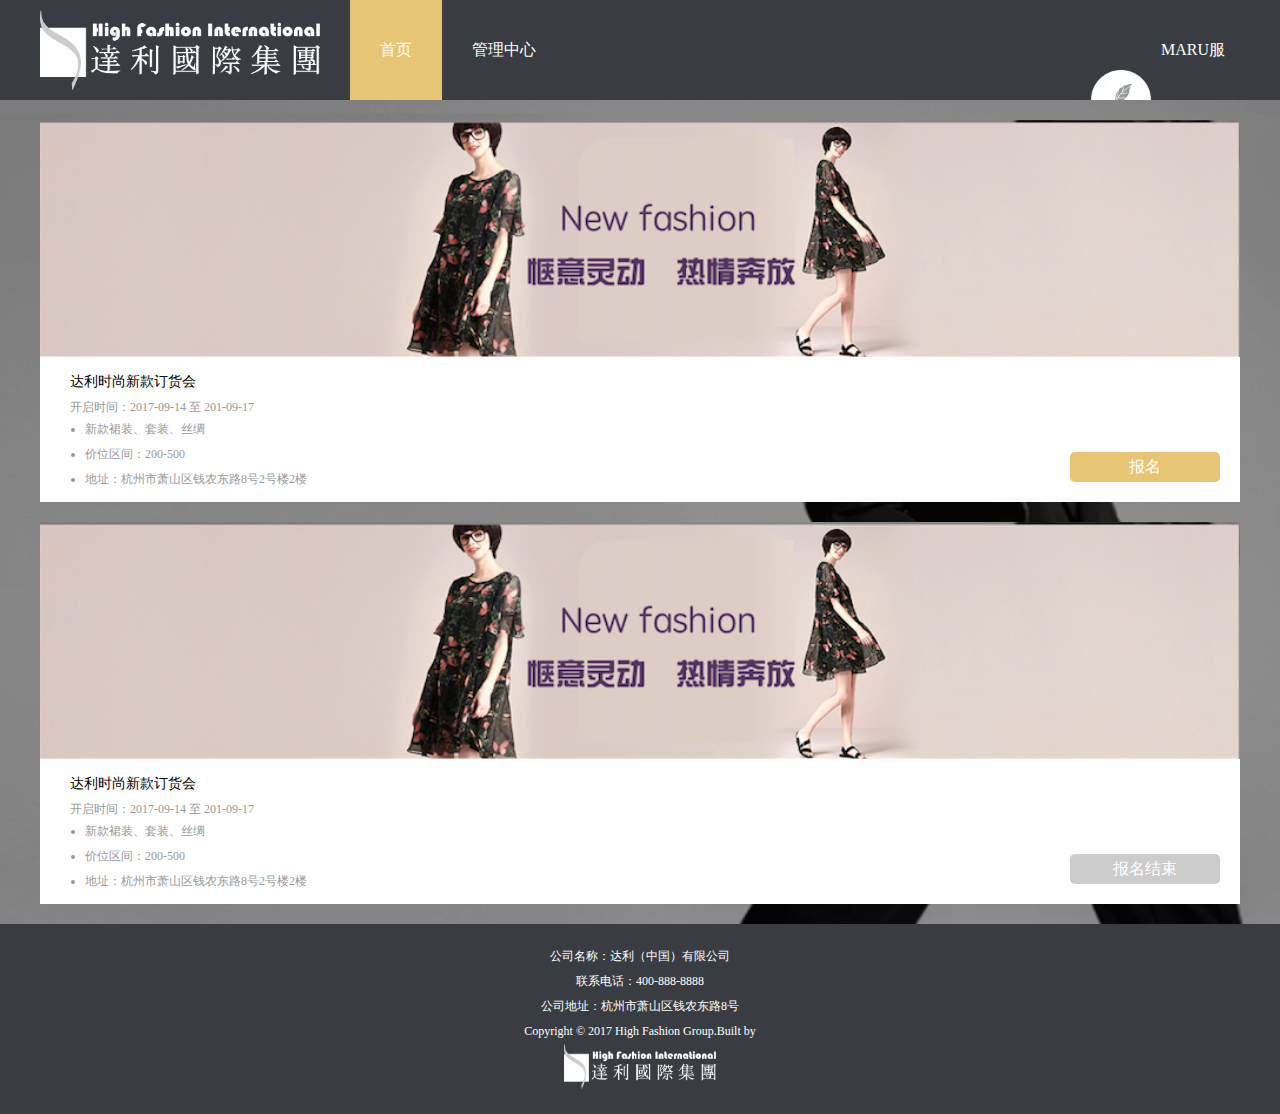
<file: dali/index.html>
<!DOCTYPE html>
<html lang="en">
<head>
    <meta charset="UTF-8">
    <meta http-equiv="X-UA-Compatible" content="IE=edge,chrome=1">
    <title>首页</title>
    <link rel="stylesheet" href="css/reset.css">
    <link rel="stylesheet" href="css/main.css">
    <link rel="stylesheet" href="css/infomationreview.css">
    <script src="js/jquery-1.8.3.min.js"></script>
</head>
<body>
<div class="header">
    <div class="header-main">
        <h1><a href="index.html"></a></h1>
        <ul>
            <li class="header-active"><a href="index.html">首页</a></li>
            <li><a href="homepage.html">管理中心</a></li>
        </ul>
        <p>MARU服装</p>
    </div>
</div>
<p class="head-fg"></p>
<div class="layout">
    <div class="indexlist">
        <img src="images/1.png">
        <div class="indexlisttext">
            <h1>达利时尚新款订货会</h1>
            <p>开启时间：2017-09-14 至 201-09-17</p>
            <ul>
                <li>新款裙装、套装、丝绸</li>
                <li>价位区间：200-500</li>
                <li>地址：杭州市萧山区钱农东路8号2号楼2楼</li>
            </ul>
            <div class="indexlistbtn"><a href="goodsinfomation.html">报名</a></div>
        </div>
    </div>
    <div class="indexlist">
        <img src="images/1.png">
        <div class="indexlisttext">
            <h1>达利时尚新款订货会</h1>
            <p>开启时间：2017-09-14 至 201-09-17</p>
            <ul>
                <li>新款裙装、套装、丝绸</li>
                <li>价位区间：200-500</li>
                <li>地址：杭州市萧山区钱农东路8号2号楼2楼</li>
            </ul>
            <div class="indexlistbtn indexlistbtnover"><a href="javascript:void (0)">报名结束</a></div>
        </div>
    </div>
</div>
<!--<p style="height: 200px;"></p>-->
<div class="footer">
    <h1>公司名称：达利（中国）有限公司</h1>
    <h1>联系电话：400-888-8888</h1>
    <h1>公司地址：杭州市萧山区钱农东路8号</h1>
    <h1>Copyright © 2017 High Fashion Group.Built by</h1>
    <img src="images/logo.png" alt="">
</div>
</body>

</html>
</file>
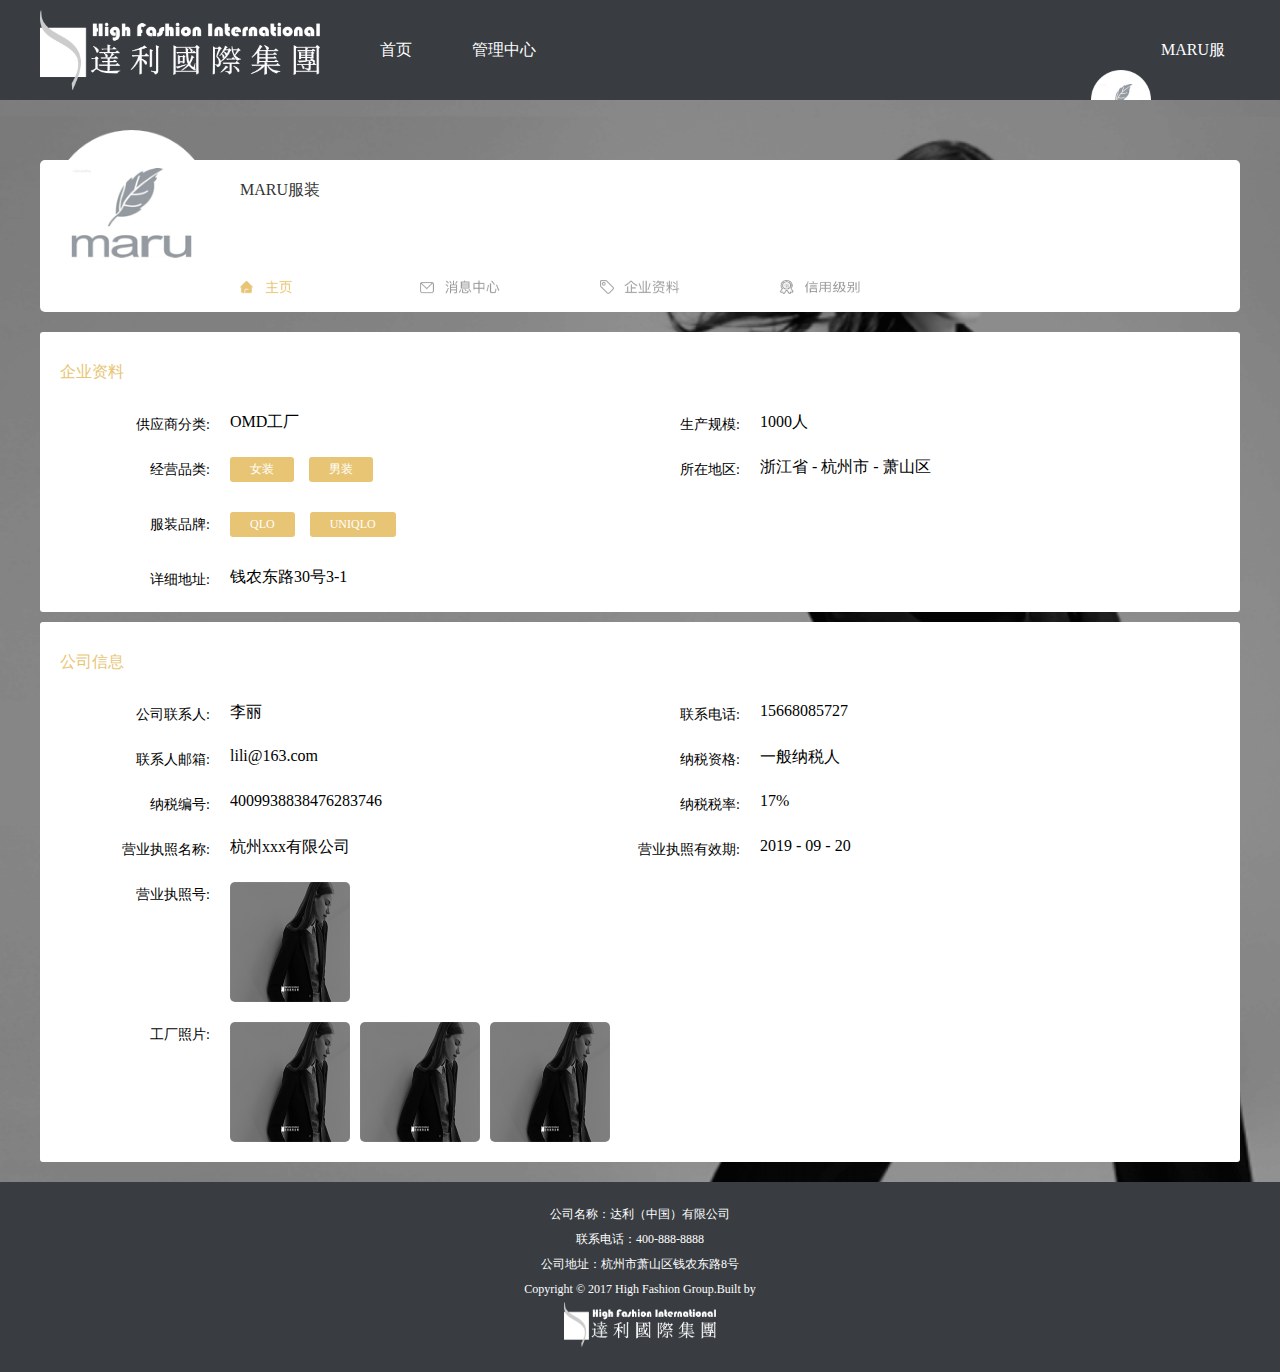
<file: dali/companyinfo.html>
<!DOCTYPE html>
<html lang="en">
<head>
    <meta charset="UTF-8">
    <meta http-equiv="X-UA-Compatible" content="IE=edge,chrome=1">
    <title>企业资料</title>
    <link rel="stylesheet" href="css/reset.css">
    <link rel="stylesheet" href="css/main.css">
</head>
<style>
    .lifirst a{background: url("images/homepage10.png") no-repeat left center;background-size: 52px 14px;}
</style>
<body>
<div class="header">
    <div class="header-main">
        <!--<img src="images/logo.png">-->
        <h1><a href="index.html"></a></h1>
        <ul>
            <li><a href="index.html">首页</a></li>
            <li><a href="homepage.html">管理中心</a></li>
        </ul>
        <p>MARU服装</p>
    </div>
</div>
<p class="head-fg"></p>
<div class="layout infomationreview companyinfo-main">
    <div class="homepagetop">
        <img src="images/head.png" alt="">
        <h1>MARU服装</h1>
        <ul>
            <li class="lifirst"><a href="homepage.html"></a></li>
            <li class="lisecond"><a href="newscenter.html"></a></li>
            <li class="lithird"><a href="companyinfo.html"></a></li>
            <li class="liforth"><a href="creditrating.html"></a></li>
        </ul>
    </div>
    <div class="supplierclassify supplierclassify-one">
        <h1>企业资料</h1>
        <div class="supplierclassify-info infomationreview-left">
            <p><em>供应商分类:</em> OMD工厂</p>
            <p>
                <em>经营品类:</em>
                <span class="supplierclassify-infoactive">女装</span>
                <span class="supplierclassify-infoactive">男装</span>
            </p>
            <p>
                <em>服装品牌:</em>
                <span class="supplierclassify-infoactive">QLO</span>
                <span class="supplierclassify-infoactive">UNIQLO</span>
            </p>
            <p><em>详细地址:</em>钱农东路30号3-1</p>
        </div>
        <div class="supplierclassify-info infomationreview-right">
            <p><em>生产规模:</em>1000人</p>
            <p><em>所在地区:</em>浙江省 - 杭州市 - 萧山区</p>
        </div>
    </div>
    <div class="companyinfo supplierclassify-one">
        <h1>公司信息</h1>
        <div class="supplierclassify-onetop">
            <div class="supplierclassify-info infomationreview-left">
                <p><em>公司联系人:</em>李丽</p>
                <p><em>联系人邮箱:</em>lili@163.com</p>
                <p><em>纳税编号:</em>4009938838476283746</p>
                <p><em>营业执照名称:</em>杭州xxx有限公司</p>
            </div>
            <div class="supplierclassify-info infomationreview-right">
                <p><em>联系电话:</em>15668085727</p>
                <p><em>纳税资格:</em><i></i>一般纳税人</p>
                <p><em>纳税税率:</em>17%</p>
                <p><em>营业执照有效期:</em> 2019 - 09 - 20</p>
            </div>
        </div>
        <div class="supplierclassify-info supplierclassify-infoimg">
            <p><em>营业执照号:</em><img src="images/logoinbg.png"></p>
            <p>
                <em>工厂照片:</em>
                <img src="images/logoinbg.png" >
                <img src="images/logoinbg.png" >
                <img src="images/logoinbg.png" >
            </p>
        </div>
    </div>
</div>
<div class="footer">
    <h1>公司名称：达利（中国）有限公司</h1>
    <h1>联系电话：400-888-8888</h1>
    <h1>公司地址：杭州市萧山区钱农东路8号</h1>
    <h1>Copyright © 2017 High Fashion Group.Built by</h1>
    <img src="images/logo.png" alt="">
</div>
<script src="js/jquery-1.8.3.min.js"></script>
<script>
    window.onload = function () {
        $('.infomationtitle p:last').css({'padding-right':'0'});
        var a = $('.infomationreview .infomationreview-left p');
        for (var i=0;i<a.size();i++){
            var infoh = a.eq(i).height();
            a.eq(i).find('em').css('height',infoh+'px');
            console.info(a.eq(i).find('em').height())
        }
    }
</script>
</body>

</html>
</file>
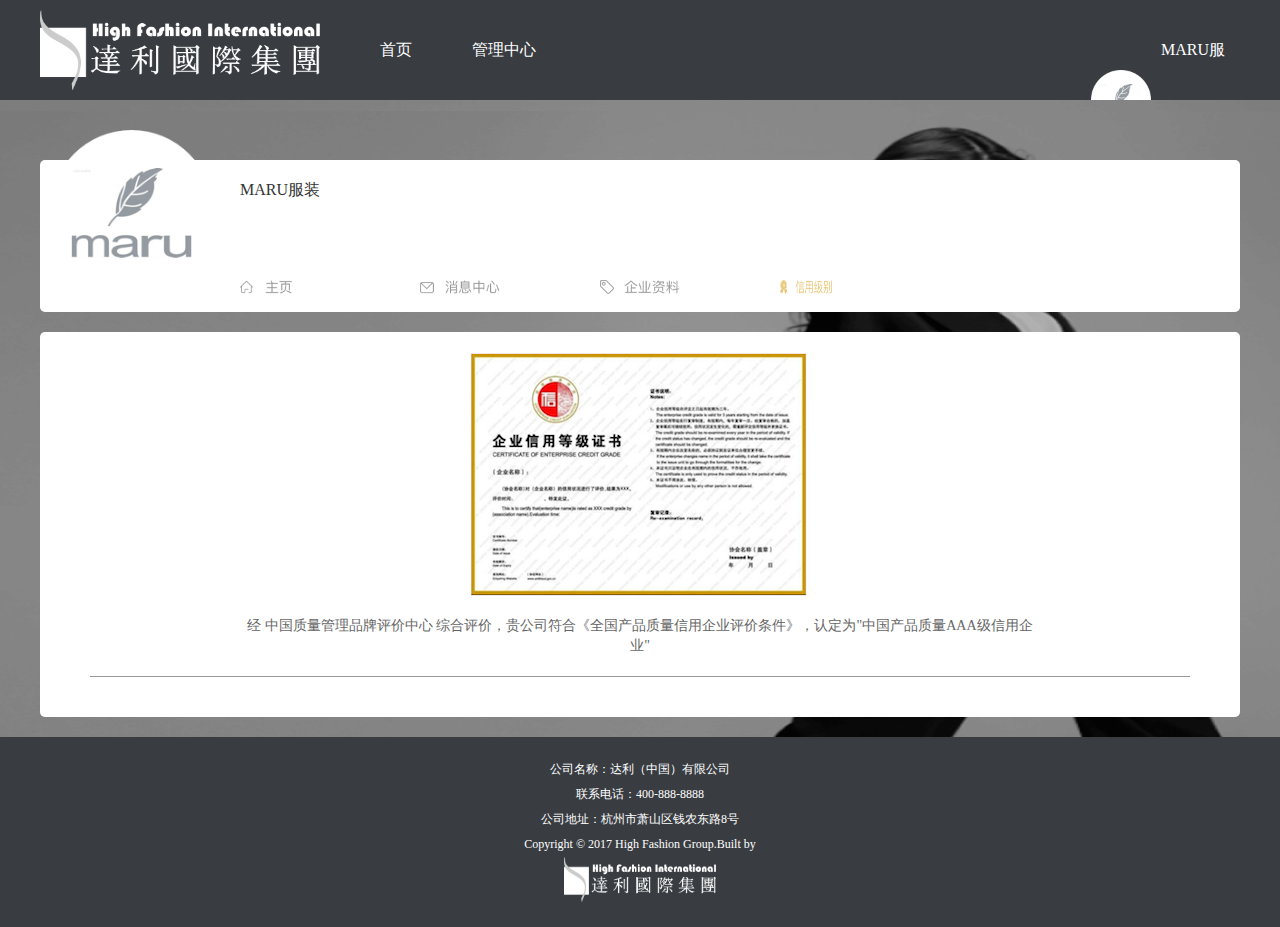
<file: dali/creditrating.html>
<!DOCTYPE html>
<html lang="en">
<head>
    <meta charset="UTF-8">
    <meta http-equiv="X-UA-Compatible" content="IE=edge,chrome=1">
    <title>信用等级</title>
    <link rel="stylesheet" href="css/reset.css">
    <link rel="stylesheet" href="css/main.css">
</head>
<style>
    .liforth a{background: url("images/homepage40.png") no-repeat left center;background-size: 52px 14px;}
</style>
<body>
<div class="header">
    <div class="header-main">
        <h1><a href="index.html"></a></h1>
        <ul>
            <li><a href="index.html">首页</a></li>
            <li><a href="homepage.html">管理中心</a></li>
        </ul>
        <p>MARU服装</p>
    </div>
</div>
<p class="head-fg"></p>
<div class="layout homepage">
    <div class="homepagetop">
        <img src="images/head.png" alt="">
        <h1>MARU服装</h1>
        <ul>
            <li class="lifirst"><a href="homepage.html"></a></li>
            <li class="lisecond"><a href="newscenter.html"></a></li>
            <li class="lithird"><a href="companyinfo.html"></a></li>
            <li class="liforth"><a href="creditrating.html"></a></li>
        </ul>
    </div>
    <div class="creditrating">
        <img src="images/crite.png" alt="">
        <p>经 中国质量管理品牌评价中心 综合评价，贵公司符合《全国产品质量信用企业评价条件》，认定为"中国产品质量AAA级信用企业"</p>
    </div>

</div>
<div class="footer">
    <h1>公司名称：达利（中国）有限公司</h1>
    <h1>联系电话：400-888-8888</h1>
    <h1>公司地址：杭州市萧山区钱农东路8号</h1>
    <h1>Copyright © 2017 High Fashion Group.Built by</h1>
    <img src="images/logo.png" alt="">
</div>
<script src="js/jquery-1.8.3.min.js"></script>
<script>

</script>
</body>

</html>
</file>
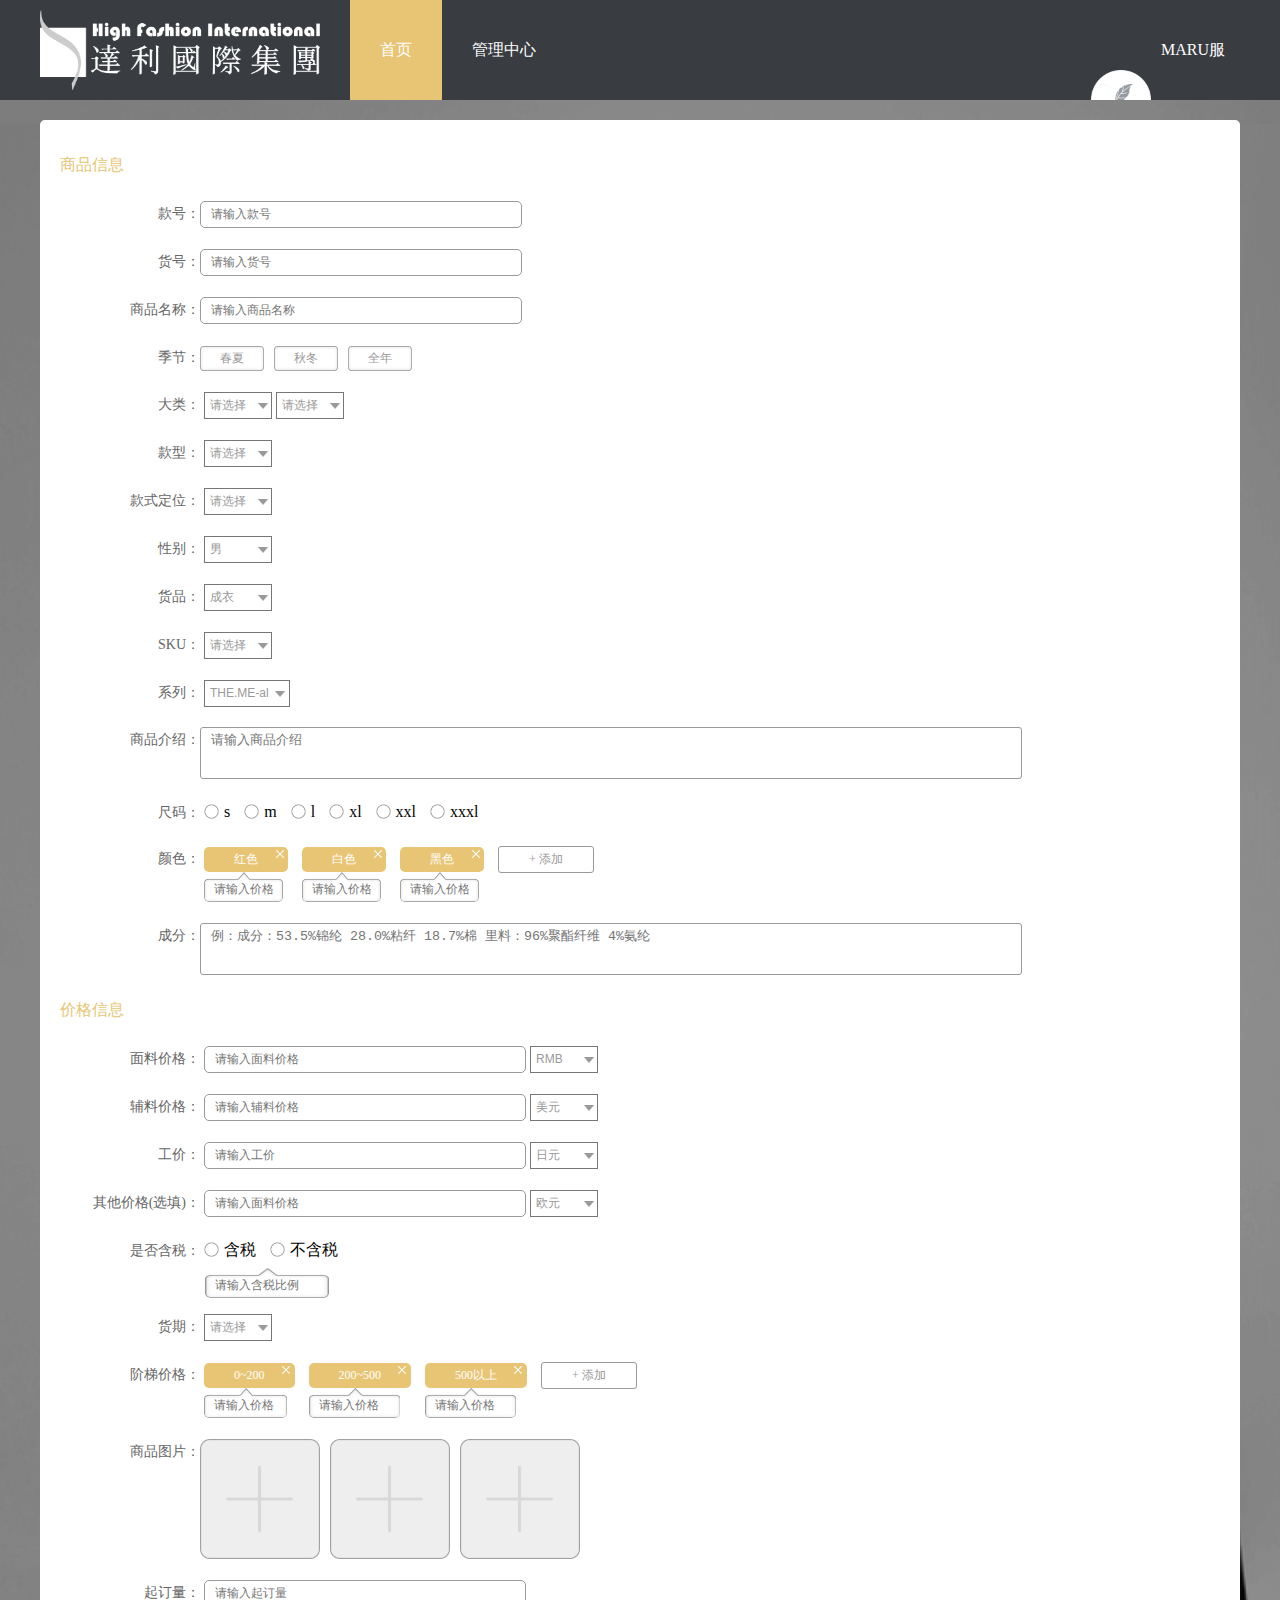
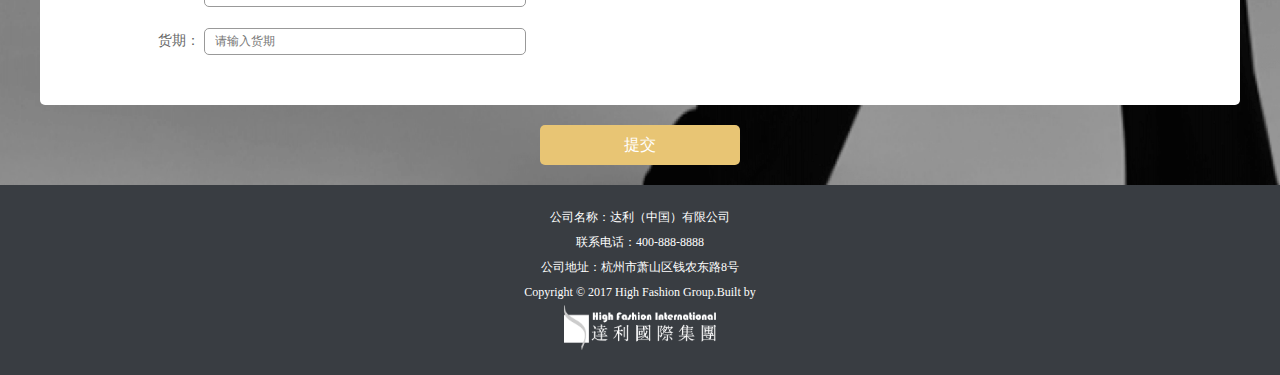
<file: dali/goodsinfomation.html>
<!DOCTYPE html>
<html lang="en">
<head>
    <meta charset="UTF-8">
    <meta http-equiv="X-UA-Compatible" content="IE=edge,chrome=1">
    <title>商品信息</title>
    <link rel="stylesheet" href="css/reset.css">
    <link rel="stylesheet" href="css/main.css">
</head>
<body>
<div class="header">
    <div class="header-main">
        <h1><a href="index.html"></a></h1>
        <ul>
            <li class="header-active"><a href="index.html">首页</a></li>
            <li><a href="homepage.html">管理中心</a></li>
        </ul>
        <p>MARU服装</p>
    </div>
</div>
<p class="head-fg"></p>
<div class="layout goodsinfomation">
    <h1>商品信息</h1>
    <p><em>款号：</em><input type="text" placeholder="请输入款号"></p>
    <p><em>货号：</em><input type="text" placeholder="请输入货号"></p>
    <p><em>商品名称：</em><input type="text" placeholder="请输入商品名称"></p>
    <p><em>季节：</em><span>春夏</span><span>秋冬</span><span>全年</span></p>
    <p><em>大类：</em>
        <select name="">
            <option value="">请选择</option>
        </select>
        <select name="">
            <option value="">请选择</option>
        </select>
    </p>
    <p><em>款型：</em>
        <select name="">
            <option value="">请选择</option>
        </select>
    </p>
    <p><em>款式定位：</em>
        <select name="">
            <option value="">请选择</option>
        </select>
    </p>
    <p><em>性别：</em>
        <select name="">
            <option value=""> 男 </option>
            <option value=""> 女 </option>
        </select>
    </p>
    <p><em>货品：</em>
        <select name="">
            <option value="">成衣 </option>
        </select>
    </p>
    <p><em>SKU：</em>
        <select name="">
            <option value="">请选择</option>
        </select>
    </p>
    <p><em>系列：</em>
        <select name="">
            <option value="">THE.ME-al</option>
        </select>
    </p>
    <p class="emtext">
        <em>商品介绍：</em>
        <textarea name="" placeholder="请输入商品介绍"></textarea>
    </p>
    <p>
        <em>尺码：</em>
        <strong>s</strong>
        <strong>m</strong>
        <strong>l</strong>
        <strong>xl</strong>
        <strong>xxl</strong>
        <strong>xxxl</strong>
    </p>
    <p class="addcolor">
        <em>颜色：</em>
        <span class="spanactive">红色 <input type="text" placeholder="请输入价格"></span>
        <span class="spanactive">白色 <input type="text" placeholder="请输入价格"></span>
        <span class="spanactive">黑色 <input type="text" placeholder="请输入价格"></span>
        <span class="addspan">+ 添加</span>
    </p>
    <p class="emtext">
        <em>成分：</em>
        <textarea name="" placeholder="例：成分：53.5%锦纶 28.0%粘纤 18.7%棉 里料：96%聚酯纤维 4%氨纶"></textarea>
    </p>
    <h1>价格信息</h1>
    <p>
        <em>面料价格：</em>
        <input type="text" placeholder="请输入面料价格">
        <select name="">
            <option value="">RMB</option>
        </select>
    </p>
    <p>
        <em>辅料价格：</em>
        <input type="text" placeholder="请输入辅料价格">
        <select name="">
            <option value="">美元</option>
        </select>
    </p>
    <p>
        <em>工价：</em>
        <input type="text" placeholder="请输入工价">
        <select name="">
            <option value="">日元</option>
        </select>
    </p>
    <p>
        <em>其他价格(选填)：</em>
        <input type="text" placeholder="请输入面料价格">
        <select name="">
            <option value="">欧元</option>
        </select>
    </p>
    <p class="istax">
        <em>是否含税：</em>
        <strong>含税</strong>
        <strong>不含税</strong>
        <input type="text" placeholder="请输入含税比例">
    </p>
    <p>
        <em>货期：</em>
        <select name="">
            <option value="">请选择</option>
        </select>
    </p>
    <p class="addcolor">
        <em>阶梯价格：</em>
        <span class="spanactive">0~200 <input type="text" placeholder="请输入价格"></span>
        <span class="spanactive">200~500 <input type="text" placeholder="请输入价格"></span>
        <span class="spanactive">500以上 <input type="text" placeholder="请输入价格"></span>
        <span class="addspan">+ 添加</span>
    </p>
    <p class="emtext">
        <em>商品图片：</em>
        <img src="images/addimg.png" alt="">
        <img src="images/addimg.png" alt="">
        <img src="images/addimg.png" alt="">
    </p>
    <p>
        <em>起订量：</em>
        <input type="text" placeholder="请输入起订量">
    </p>
    <p>
        <em>货期：</em>
        <input type="text" placeholder="请输入货期">
    </p>
</div>
<div class="infosubmit"><a href="goodssubmit.html">提交</a></div>
<div class="footer">
    <h1>公司名称：达利（中国）有限公司</h1>
    <h1>联系电话：400-888-8888</h1>
    <h1>公司地址：杭州市萧山区钱农东路8号</h1>
    <h1>Copyright © 2017 High Fashion Group.Built by</h1>
    <img src="images/logo.png" alt="">
</div>
<script src="js/jquery-1.8.3.min.js"></script>
<script>
    window.onload = function () {
        $('.goodsinfomation p span').click(function(){
            $(this).addClass('spanactive');
        });
        $('.goodsinfomation p strong').click(function(){
            $(this).addClass('goodsinfomation-radiochecked').siblings().removeClass('goodsinfomation-radiochecked')
        })
    }
</script>
</body>

</html>
</file>
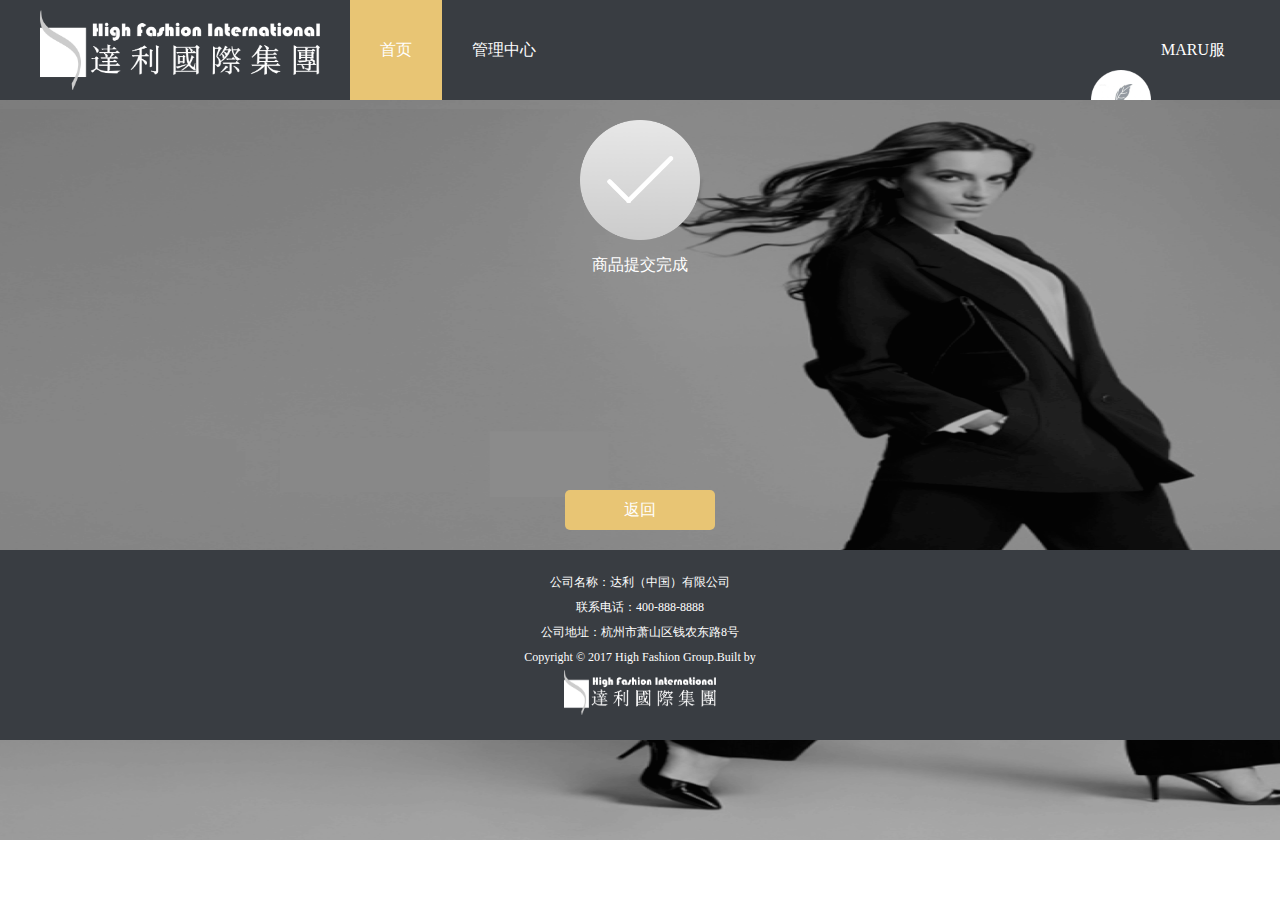
<file: dali/goodssubmit.html>
<!DOCTYPE html>
<html lang="en">
<head>
    <meta charset="UTF-8">
    <meta http-equiv="X-UA-Compatible" content="IE=edge,chrome=1">
    <title>首页</title>
    <link rel="stylesheet" href="css/reset.css">
    <link rel="stylesheet" href="css/main.css">
    <link rel="stylesheet" href="css/infomationreview.css">
</head>
<body>
<div class="header">
    <div class="header-main">
        <h1><a href="index.html"></a></h1>
        <ul>
            <li class="header-active"><a href="index.html">首页</a></li>
            <li><a href="homepage.html">管理中心</a></li>
        </ul>
        <p>MARU服装</p>
    </div>
</div>
<p class="head-fg"></p>
<div class="layout goodssubmit">
    <img src="images/submitsuccess.png" alt="">
    <h1>商品提交完成</h1>
    <div class="backsubmit"><a href="goodsinfomation.html">返回</a></div>
</div>
<div class="footer">
    <h1>公司名称：达利（中国）有限公司</h1>
    <h1>联系电话：400-888-8888</h1>
    <h1>公司地址：杭州市萧山区钱农东路8号</h1>
    <h1>Copyright © 2017 High Fashion Group.Built by</h1>
    <img src="images/logo.png" alt="">
</div>
</body>

</html>
</file>
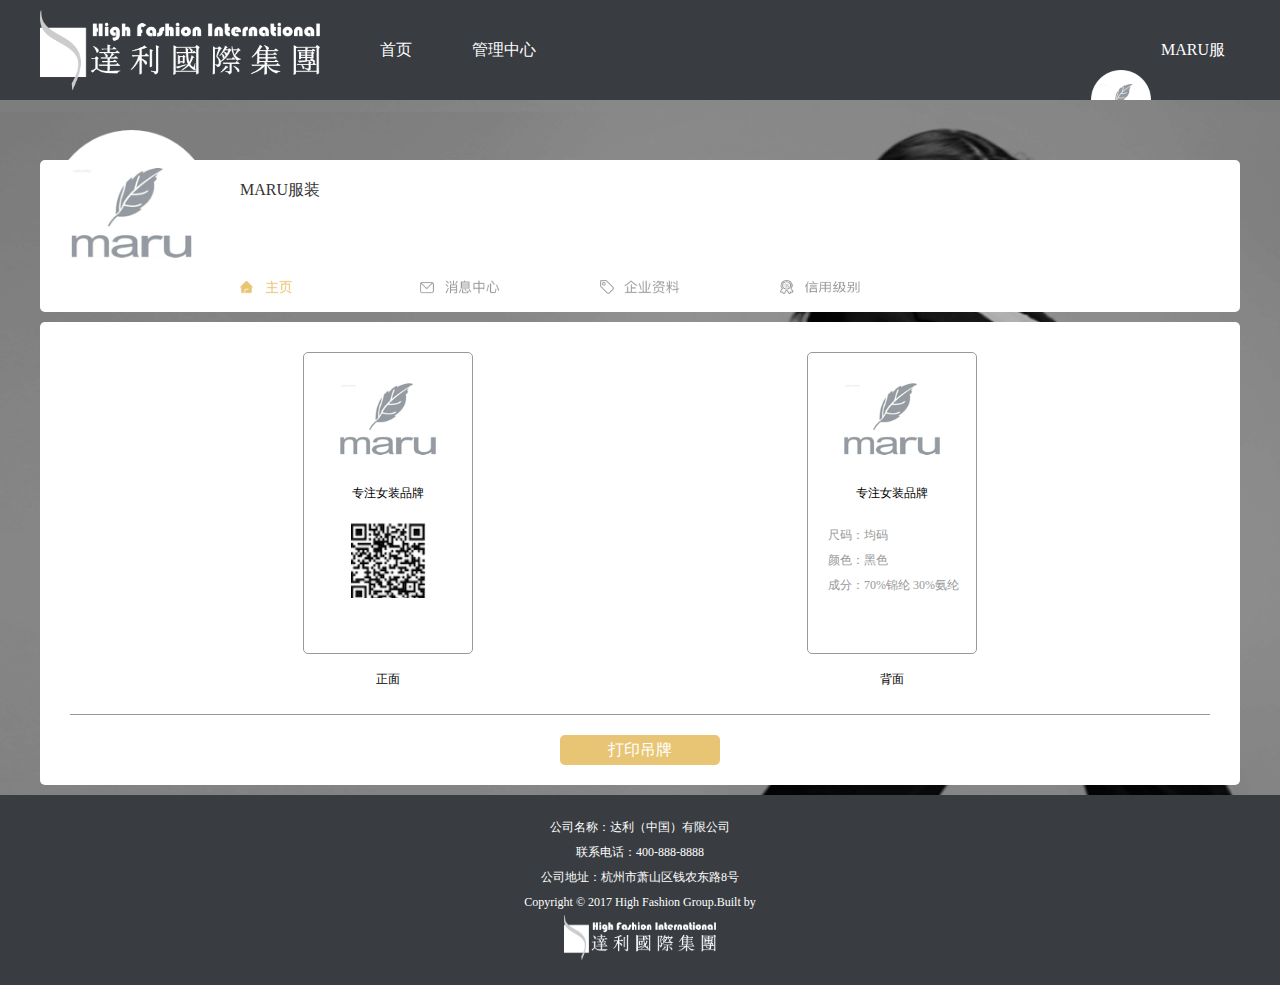
<file: dali/goprint.html>
<!DOCTYPE html>
<html lang="en">
<head>
    <meta charset="UTF-8">
    <meta http-equiv="X-UA-Compatible" content="IE=edge,chrome=1">
    <title>打印吊牌</title>
    <link rel="stylesheet" href="css/reset.css">
    <link rel="stylesheet" href="css/main.css">
</head>
<style>
    .lifirst a{background: url("images/homepage10.png") no-repeat left center;background-size: 52px 14px;}
</style>
<body>
<div class="header">
    <div class="header-main">
        <h1><a href="index.html"></a></h1>
        <ul>
            <li><a href="index.html">首页</a></li>
            <li><a href="homepage.html">管理中心</a></li>
        </ul>
        <p>MARU服装</p>
    </div>
</div>
<p class="head-fg"></p>
<div class="layout homepage">
    <div class="homepagetop">
        <img src="images/head.png" alt="">
        <h1>MARU服装</h1>
        <ul>
            <li class="lifirst"><a href="homepage.html"></a></li>
            <li class="lisecond"><a href="newscenter.html"></a></li>
            <li class="lithird"><a href="companyinfo.html"></a></li>
            <li class="liforth"><a href="creditrating.html"></a></li>
        </ul>
    </div>
    <div class="print">
        <div class="print-info">
            <div class="print-fornt">
                <p>
                    <span></span>
                    <em>专注女装品牌</em>
                    <img src="images/scan.png" alt="">
                </p>
                <h1>正面</h1>
            </div>
            <div class="print-rear">
                <p>
                    <span></span>
                    <em>专注女装品牌</em>
                    <strong>尺码：均码</strong>
                    <strong>颜色：黑色</strong>
                    <strong>成分：70%锦纶 30%氨纶 </strong>
                </p>
                <h1>背面</h1>
            </div>
        </div>
        <div class="printbtn">打印吊牌</div>
    </div>
</div>
<div class="footer">
    <h1>公司名称：达利（中国）有限公司</h1>
    <h1>联系电话：400-888-8888</h1>
    <h1>公司地址：杭州市萧山区钱农东路8号</h1>
    <h1>Copyright © 2017 High Fashion Group.Built by</h1>
    <img src="images/logo.png" alt="">
</div>
<script src="js/jquery-1.8.3.min.js"></script>
</body>

</html>
</file>
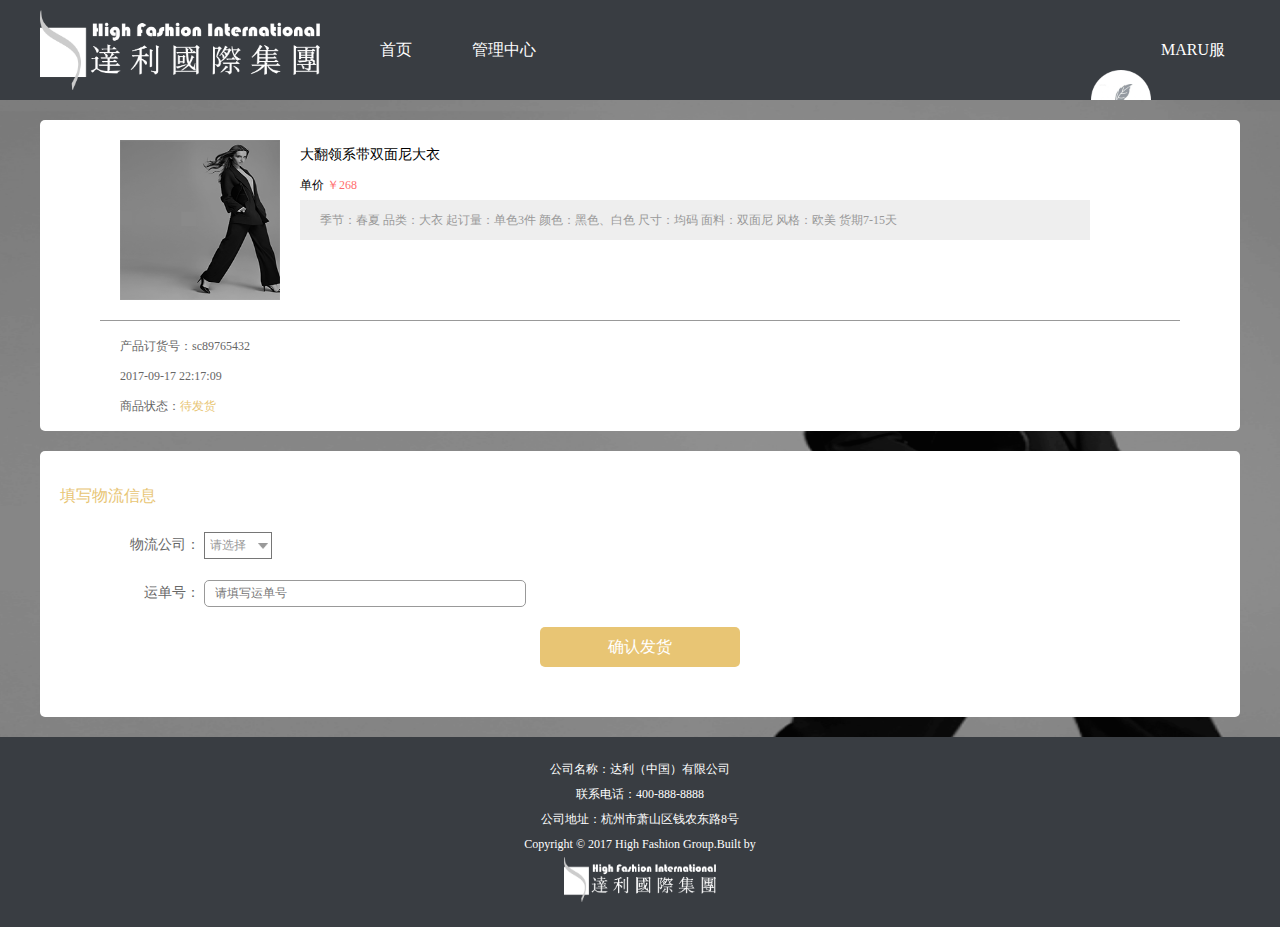
<file: dali/goshipper.html>
<!DOCTYPE html>
<html lang="en">
<head>
    <meta charset="UTF-8">
    <meta http-equiv="X-UA-Compatible" content="IE=edge,chrome=1">
    <title>去发货</title>
    <link rel="stylesheet" href="css/reset.css">
    <link rel="stylesheet" href="css/main.css">
</head>
<body>
<div class="header">
    <div class="header-main">
        <h1><a href="index.html"></a></h1>
        <ul>
            <li><a href="index.html">首页</a></li>
            <li><a href="homepage.html">管理中心</a></li>
        </ul>
        <p>MARU服装</p>
    </div>
</div>
<p class="head-fg"></p>
<div class="layout looklogistics">
    <div class="looklogistics-goods">
        <div class="homepagelist-one">
            <img src="images/indexbg.png" alt="">
            <h1>大翻领系带双面尼大衣</h1>
            <h2>单价 <span>￥268</span></h2>
            <p>季节：春夏 品类：大衣 起订量：单色3件 颜色：黑色、白色 尺寸：均码 面料：双面尼 风格：欧美 货期7-15天</p>
        </div>
        <div class="looklogistics-goodstext">
            <h3>产品订货号：sc89765432</h3>
            <h3>2017-09-17 22:17:09</h3>
            <h3>商品状态：<span>待发货</span></h3>
        </div>
    </div>
    <div class="looklogistics-info goodsinfomation">
        <h1>填写物流信息</h1>
        <p><em>物流公司：</em>
            <select name="">
                <option value="">请选择</option>
            </select>
        </p>
        <p>
            <em>运单号：</em>
            <input type="text" placeholder="请填写运单号">
        </p>
        <div class="infosubmit">确认发货</div>
    </div>
</div>
<div class="footer">
    <h1>公司名称：达利（中国）有限公司</h1>
    <h1>联系电话：400-888-8888</h1>
    <h1>公司地址：杭州市萧山区钱农东路8号</h1>
    <h1>Copyright © 2017 High Fashion Group.Built by</h1>
    <img src="images/logo.png" alt="">
</div>
<script src="js/jquery-1.8.3.min.js"></script>
</body>

</html>
</file>
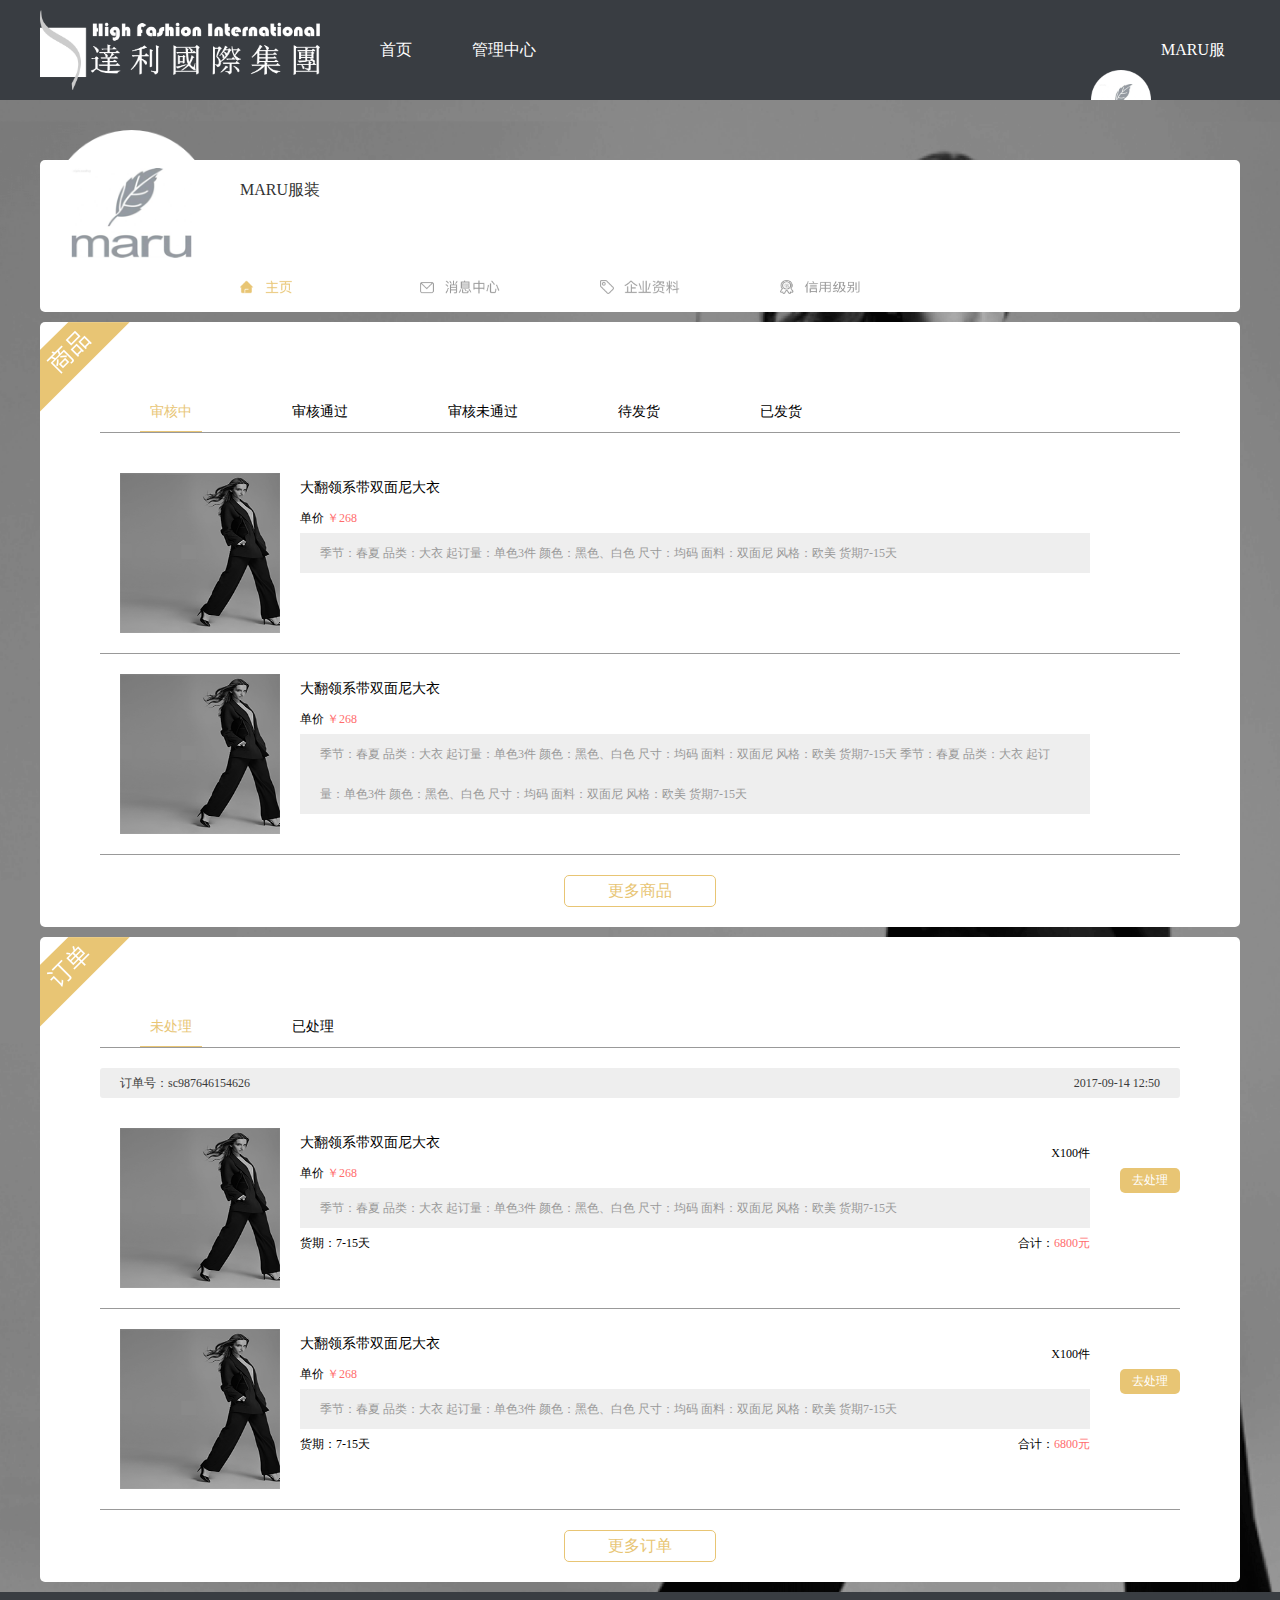
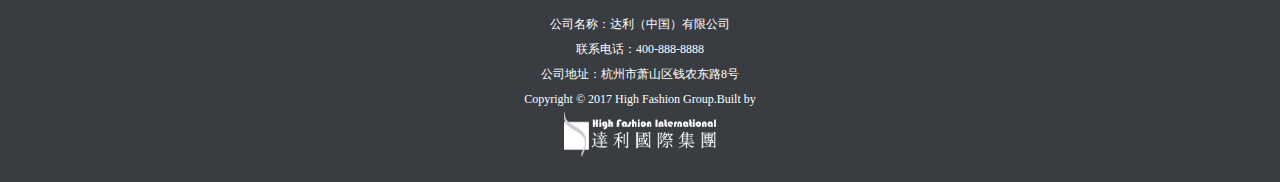
<file: dali/homepage.html>
<!DOCTYPE html>
<html lang="en">
<head>
    <meta charset="UTF-8">
    <meta http-equiv="X-UA-Compatible" content="IE=edge,chrome=1">
    <title>主页</title>
    <link rel="stylesheet" href="css/reset.css">
    <link rel="stylesheet" href="css/main.css">
</head>
<style>
    .lifirst a{background: url("images/homepage10.png") no-repeat left center;background-size: 52px 14px;}
</style>
<body>
<div class="header">
    <div class="header-main">
        <h1><a href="index.html"></a></h1>
        <ul>
            <li><a href="index.html">首页</a></li>
            <li><a href="homepage.html">管理中心</a></li>
        </ul>
        <p>MARU服装</p>
    </div>
</div>
<p class="head-fg"></p>
<div class="layout homepage">
    <div class="homepagetop">
        <img src="images/head.png" alt="">
        <h1>MARU服装</h1>
        <ul>
            <li class="lifirst"><a href="homepage.html"></a></li>
            <li class="lisecond"><a href="newscenter.html"></a></li>
            <li class="lithird"><a href="companyinfo.html"></a></li>
            <li class="liforth"><a href="creditrating.html"></a></li>
        </ul>
    </div>
    <div class="homepagelist homepagegoods">
        <ul class="homepagelist-nav homepagelist-mainnav">
            <li class="homepagenav-active">审核中</li>
            <li>审核通过</li>
            <li>审核未通过</li>
            <li>待发货</li>
            <li>已发货</li>
            <li style="display: none">已退货</li>
        </ul>
        <!--审核中-->
        <div class="homepage-main" style="display: block">
            <div class="homepagelist-one">
                <img src="images/indexbg.png" alt="">
                <h1>大翻领系带双面尼大衣</h1>
                <h2>单价 <span>￥268</span></h2>
                <p>季节：春夏 品类：大衣 起订量：单色3件 颜色：黑色、白色 尺寸：均码 面料：双面尼 风格：欧美 货期7-15天</p>
            </div>
            <div class="homepagelist-one">
                <img src="images/indexbg.png" alt="">
                <h1>大翻领系带双面尼大衣</h1>
                <h2>单价 <span>￥268</span></h2>
                <p>
                    季节：春夏 品类：大衣 起订量：单色3件 颜色：黑色、白色 尺寸：均码 面料：双面尼 风格：欧美 货期7-15天
                    季节：春夏 品类：大衣 起订量：单色3件 颜色：黑色、白色 尺寸：均码 面料：双面尼 风格：欧美 货期7-15天
                </p>
            </div>
            <div class="moregoods">更多商品</div>
        </div>
        <!--审核通过-->
        <div class="homepage-main">
            <div class="homepagelist-one">
                <img src="images/indexbg.png" alt="">
                <h1>大翻领系带双面尼大衣</h1>
                <h2>单价 <span>￥268</span></h2>
                <p>季节：春夏 品类：大衣 起订量：单色3件 颜色：黑色、白色 尺寸：均码 面料：双面尼 风格：欧美 货期7-15天</p>
                <div class="goprint"><a href="goprint.html">打印吊牌</a></div>
            </div>
            <div class="homepagelist-one">
                <img src="images/indexbg.png" alt="">
                <h1>大翻领系带双面尼大衣</h1>
                <h2>单价 <span>￥268</span></h2>
                <p>
                    季节：春夏 品类：大衣 起订量：单色3件 颜色：黑色、白色 尺寸：均码 面料：双面尼 风格：欧美 货期:7-15天
                    季节：春夏 品类：大衣 起订量：单色3件 颜色：黑色、白色 尺寸：均码 面料：双面尼 风格：欧美 货期:7-15天
                </p>
                <div class="goprint"><a href="goprint.html">打印吊牌</a></div>
            </div>
        </div>
        <!--审核未通过-->
        <div class="homepage-main">
            <div class="homepagelist-one">
                <img src="images/indexbg.png" alt="">
                <h1>大翻领系带双面尼大衣</h1>
                <h2>单价 <span>￥268</span></h2>
                <p>季节：春夏 品类：大衣 起订量：单色3件 颜色：黑色、白色 尺寸：均码 面料：双面尼 风格：欧美 货期7-15天</p>
                <div class="goprint"><a href="goodsinfomation.html">再次编辑</a></div>
            </div>
            <div class="homepagelist-one">
                <img src="images/indexbg.png" alt="">
                <h1>大翻领系带双面尼大衣</h1>
                <h2>单价 <span>￥268</span></h2>
                <p>
                    季节：春夏 品类：大衣 起订量：单色3件 颜色：黑色、白色 尺寸：均码 面料：双面尼 风格：欧美 货期:7-15天
                    季节：春夏 品类：大衣 起订量：单色3件 颜色：黑色、白色 尺寸：均码 面料：双面尼 风格：欧美 货期:7-15天
                </p>
                <div class="goprint"><a href="goodsinfomation.html">再次编辑</a></div>
            </div>
        </div>
        <!--待发货-->
        <div class="homepage-main">
            <div class="homepagelist-one">
                <img src="images/indexbg.png" alt="">
                <h1>大翻领系带双面尼大衣</h1>
                <h2>单价 <span>￥268</span></h2>
                <p>季节：春夏 品类：大衣 起订量：单色3件 颜色：黑色、白色 尺寸：均码 面料：双面尼 风格：欧美 货期7-15天</p>
                <div class="goprint"><a href="goshipper.html">去发货</a></div>
            </div>
            <div class="homepagelist-one">
                <img src="images/indexbg.png" alt="">
                <h1>大翻领系带双面尼大衣</h1>
                <h2>单价 <span>￥268</span></h2>
                <p>
                    季节：春夏 品类：大衣 起订量：单色3件 颜色：黑色、白色 尺寸：均码 面料：双面尼 风格：欧美 货期:7-15天
                    季节：春夏 品类：大衣 起订量：单色3件 颜色：黑色、白色 尺寸：均码 面料：双面尼 风格：欧美 货期:7-15天
                </p>
                <div class="goprint"><a href="goshipper.html">去发货</a></div>
            </div>
        </div>
        <!--已发货-->
        <div class="homepage-main">
            <div class="homepagelist-one">
                <img src="images/indexbg.png" alt="">
                <h1>大翻领系带双面尼大衣</h1>
                <h2>单价 <span>￥268</span></h2>
                <p>季节：春夏 品类：大衣 起订量：单色3件 颜色：黑色、白色 尺寸：均码 面料：双面尼 风格：欧美 货期7-15天</p>
                <em>发货中</em>
            </div>
            <div class="homepagelist-one">
                <img src="images/indexbg.png" alt="">
                <h1>大翻领系带双面尼大衣</h1>
                <h2>单价 <span>￥268</span></h2>
                <p>
                    季节：春夏 品类：大衣 起订量：单色3件 颜色：黑色、白色 尺寸：均码 面料：双面尼 风格：欧美 货期7-15天
                    季节：春夏 品类：大衣 起订量：单色3件 颜色：黑色、白色 尺寸：均码 面料：双面尼 风格：欧美 货期7-15天
                </p>
                <em class="buyover">已收货</em>
            </div>
        </div>
        <!--已退货-->
        <div class="homepage-main">
            <div class="homepagelist-one">
                <img src="images/indexbg.png" alt="">
                <h1>大翻领系带双面尼大衣</h1>
                <h2>单价 <span>￥268</span></h2>
                <p>季节：春夏 品类：大衣 起订量：单色3件 颜色：黑色、白色 尺寸：均码 面料：双面尼 风格：欧美 货期7-15天</p>
                <div class="goprint"><a href="looklogistics.html">查看物流</a></div>
            </div>
            <div class="homepagelist-one">
                <img src="images/indexbg.png" alt="">
                <h1>大翻领系带双面尼大衣</h1>
                <h2>单价 <span>￥268</span></h2>
                <p>
                    季节：春夏 品类：大衣 起订量：单色3件 颜色：黑色、白色 尺寸：均码 面料：双面尼 风格：欧美 货期:7-15天
                    季节：春夏 品类：大衣 起订量：单色3件 颜色：黑色、白色 尺寸：均码 面料：双面尼 风格：欧美 货期:7-15天
                </p>
                <div class="goprint"><a href="looklogistics.html">查看物流</a></div>
            </div>
        </div>
    </div>
    <div class="homepage-reviewing">
        <div class="homepagelist homepageorder">
            <ul class="homepagelist-nav">
                <li class="homepagenav-active">未处理</li>
                <li>已处理</li>
            </ul>
            <div class="ordernumber">订单号：sc987646154626 <p>2017-09-14 12:50</p></div>
            <div class="homepagelist-one">
                <img src="images/indexbg.png" alt="">
                <div class="homepagelist-oneright">
                    <h1>大翻领系带双面尼大衣</h1>
                    <h2>单价 <span>￥268</span></h2>
                    <h3>X100件</h3>
                    <p>季节：春夏 品类：大衣 起订量：单色3件 颜色：黑色、白色 尺寸：均码 面料：双面尼 风格：欧美 货期7-15天</p>
                    <div class="goodstime">货期：7-15天 <h4>合计：<span>6800元</span></h4></div>
                </div>
                <div class="gohandle"><a href="orderrevise.html">去处理</a></div>
            </div>
            <div class="homepagelist-one">
                <img src="images/indexbg.png" alt="">
                <div class="homepagelist-oneright">
                    <h1>大翻领系带双面尼大衣</h1>
                    <h2>单价 <span>￥268</span></h2>
                    <h3>X100件</h3>
                    <p>季节：春夏 品类：大衣 起订量：单色3件 颜色：黑色、白色 尺寸：均码 面料：双面尼 风格：欧美 货期7-15天</p>
                    <div class="goodstime">货期：7-15天 <h4>合计：<span>6800元</span></h4></div>
                </div>
                <div class="gohandle"><a href="orderrevise.html">去处理</a></div>
            </div>
            <div class="moregoods"><a href="moreorder.html">更多订单</a></div>
        </div>
    </div>
</div>
<div class="footer">
    <h1>公司名称：达利（中国）有限公司</h1>
    <h1>联系电话：400-888-8888</h1>
    <h1>公司地址：杭州市萧山区钱农东路8号</h1>
    <h1>Copyright © 2017 High Fashion Group.Built by</h1>
    <img src="images/logo.png" alt="">
</div>
<script src="js/jquery-1.8.3.min.js"></script>
<script>
    $('.homepagelist-mainnav li').click(function(){
        $(this).addClass('homepagenav-active').siblings().removeClass('homepagenav-active');
        $('.homepage-main').css('display','none').eq($(this).index()).css('display','block');
        if ($(this).html()!= '审核中') {
            $('.homepage-reviewing').css('display','none')
        } else {
            $('.homepage-reviewing').css('display','block')
        }
    })
</script>
</body>

</html>
</file>
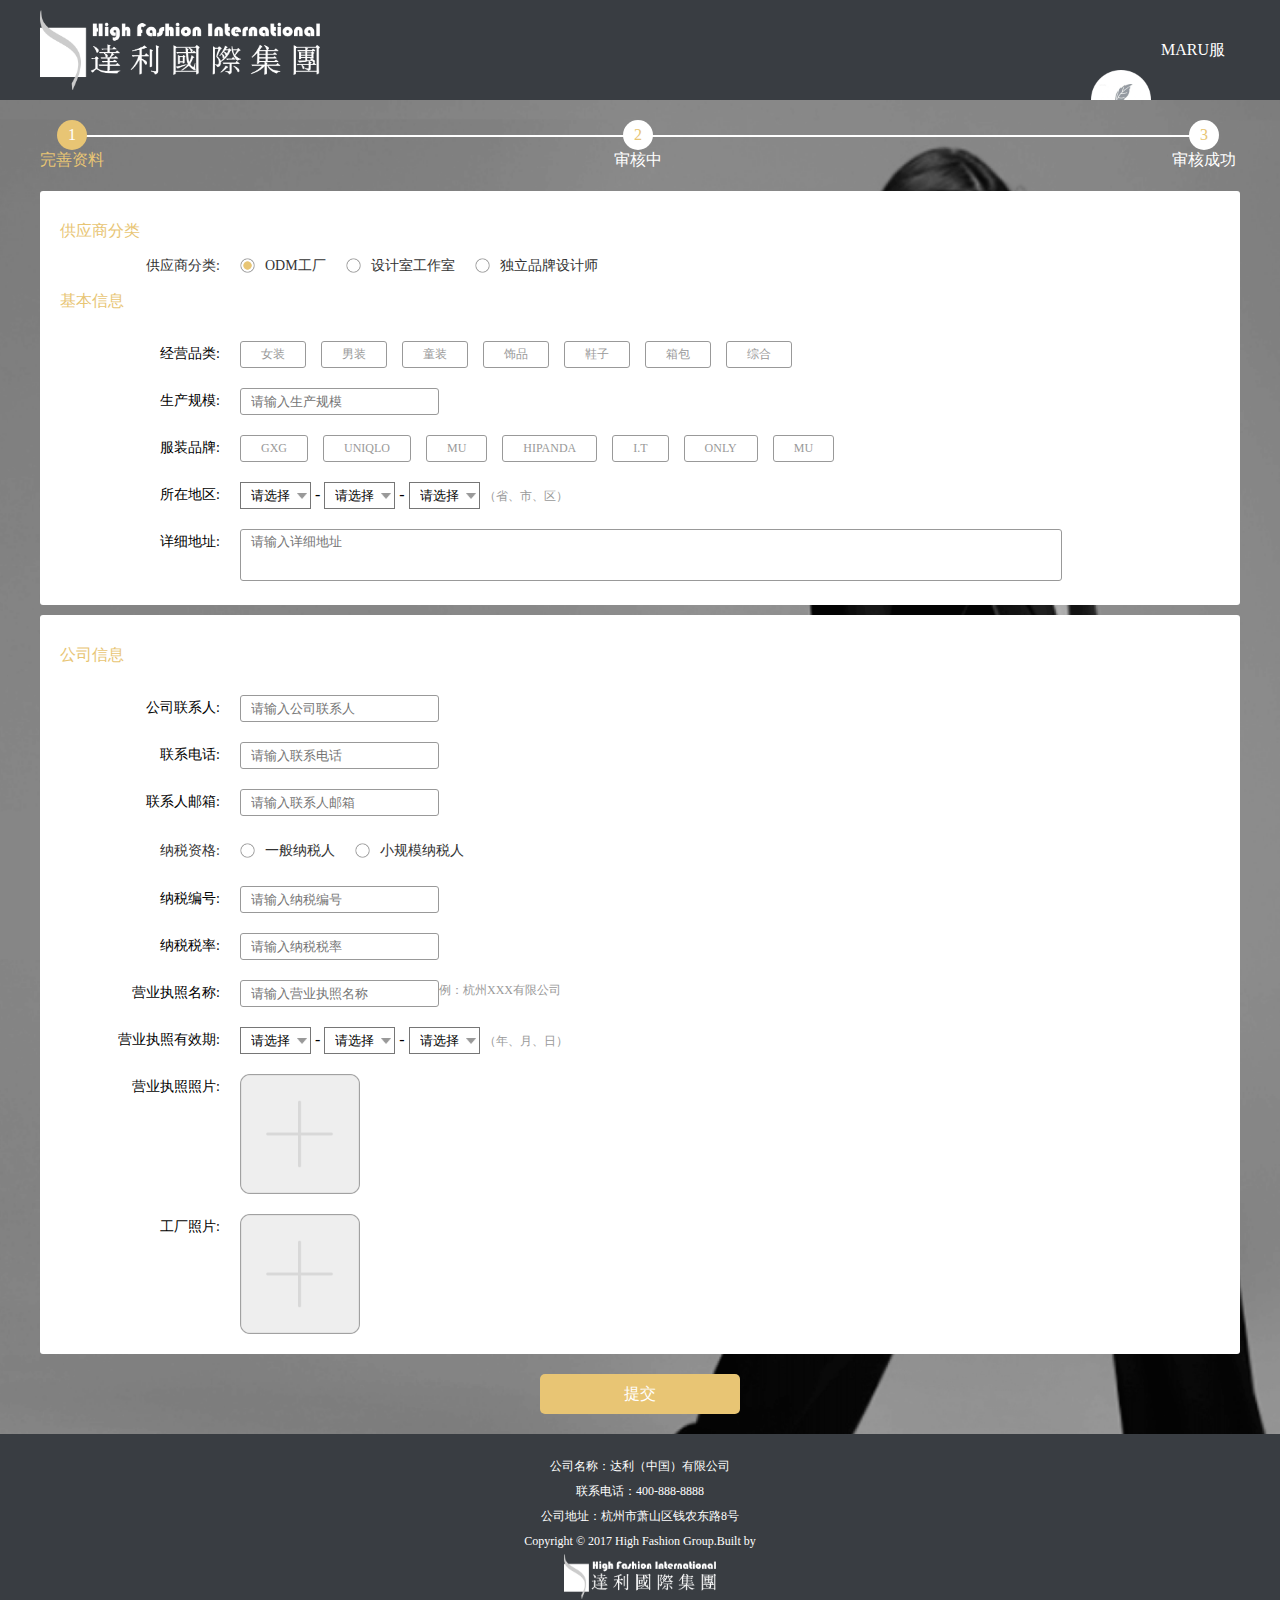
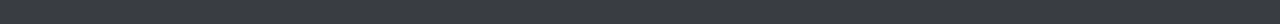
<file: dali/infomation.html>
<!DOCTYPE html>
<html lang="en">
<head>
    <meta charset="UTF-8">
    <meta http-equiv="X-UA-Compatible" content="IE=edge,chrome=1">
    <title>完善资料</title>
    <link rel="stylesheet" href="css/reset.css">
    <link rel="stylesheet" href="css/main.css">
</head>
<body>
<div class="header">
    <div class="header-main">
        <!--<img src="images/logo.png">-->
        <h1><a href="index.html"></a></h1>
        <p>MARU服装</p>
    </div>
</div>
<p class="head-fg"></p>
<div class="layout">
    <div class="infomationtitle">
        <p class="infomationtitle-active"><span>1</span><em>完善资料</em></p>
        <p><span>2</span><em>审核中</em></p>
        <p><span>3</span><em>审核成功</em></p>
    </div>
    <div class="supplierclassify supplierclassify-one">
        <h1>供应商分类</h1>
        <div class="supplierclassify-radio supplierclassify-all">
            <strong>供应商分类:</strong>
            <p><input type="radio" name="supplier"><em></em><span>ODM工厂</span></p>
            <p><input type="radio" name="supplier"><em></em><span>设计室工作室</span></p>
            <p><input type="radio" name="supplier"><em></em><span>独立品牌设计师</span></p>
        </div>
        <h1>基本信息</h1>
        <div>
            <!--供应商分类-工厂-->
            <div class="supplierclassify-classify">
                <div class="supplierclassify-info">
                    <p>
                        <em>经营品类:</em>
                        <span>女装</span>
                        <span>男装</span>
                        <span>童装</span>
                        <span>饰品</span>
                        <span>鞋子</span>
                        <span>箱包</span>
                        <span>综合</span>
                    </p>
                    <p><em>生产规模:</em><input type="text" placeholder="请输入生产规模"></p>
                    <p>
                        <em>服装品牌:</em>
                        <span>GXG</span>
                        <span>UNIQLO</span>
                        <span>MU</span>
                        <span>HIPANDA</span>
                        <span>I.T</span>
                        <span>ONLY</span>
                        <span>MU</span>
                    </p>
                    <p>
                        <em>所在地区:</em>
                        <select name="">
                            <option value="">请选择</option>
                        </select> -
                        <select name="">
                            <option value="">请选择</option>
                        </select> -
                        <select name="">
                            <option value="">请选择</option>
                        </select>
                        <strong>（省、市、区）</strong>
                    </p>
                    <p><em>详细地址:</em><textarea placeholder="请输入详细地址"></textarea></p>
                </div>
            </div>
            <!--设计师工作室基本信息-->
            <div class="supplierclassify-classify">
                <div class="supplierclassify-info">
                    <p><em>品牌名称:</em><input type="text" placeholder="请输入品牌名称"></p>
                    <p>
                        <em>风格:</em>
                        <span>欧美</span>
                        <span>日韩</span>
                        <span>中国风</span>
                        <span>休闲</span>
                        <span>时尚</span>
                        <span>淑女</span>
                        <span>牛仔</span>
                    </p>
                    <p><em>品牌定位及价格:</em><textarea placeholder="请输入品牌定位及价格"></textarea></p>
                    <p>
                        <em>品牌商标注册图:</em>
                        <img src="images/addimg.png">
                    </p>
                    <p>
                        <em>所在地区:</em>
                        <select name="">
                            <option value="">请选择</option>
                        </select> -
                        <select name="">
                            <option value="">请选择</option>
                        </select> -
                        <select name="">
                            <option value="">请选择</option>
                        </select>
                        <strong>（省、市、区）</strong>
                    </p>
                    <p><em>详细地址:</em><textarea placeholder="请输入详细地址"></textarea></p>
                </div>
            </div>
            <!--独立品牌设计基本信息-->
            <div class="supplierclassify-classify">
                <div class="supplierclassify-info">
                    <p><em>品牌名称:</em><input type="text" placeholder="请输入品牌名称"></p>
                    <p>
                        <em>风格:</em>
                        <span>欧美</span>
                        <span>日韩</span>
                        <span>中国风</span>
                        <span>休闲</span>
                        <span>时尚</span>
                        <span>淑女</span>
                        <span>牛仔</span>
                    </p>
                    <p><em>品牌定位及价格:</em><textarea placeholder="请输入品牌定位及价格"></textarea></p>
                    <p>
                        <em>品牌商标注册图:</em>
                        <img src="images/addimg.png">
                    </p>
                    <p>
                        <em>所在地区:</em>
                        <select name="">
                            <option value="">请选择</option>
                        </select> -
                        <select name="">
                            <option value="">请选择</option>
                        </select> -
                        <select name="">
                            <option value="">请选择</option>
                        </select>
                        <strong>（省、市、区）</strong>
                    </p>
                    <p><em>详细地址:</em><textarea placeholder="请输入详细地址"></textarea></p>
                </div>
            </div>
        </div>
    </div>
    <div class="companyinfo supplierclassify-one">
        <h1>公司信息</h1>
        <div class="supplierclassify-info">
            <p><em>公司联系人:</em><input type="text" placeholder="请输入公司联系人"></p>
            <p><em>联系电话:</em><input type="text" placeholder="请输入联系电话"></p>
            <p><em>联系人邮箱:</em><input type="text" placeholder="请输入联系人邮箱"></p>
        </div>
        <div class="supplierclassify-radio">
            <strong>纳税资格:</strong>
            <p><input type="radio" name="nashui"><em></em><span>一般纳税人</span></p>
            <p><input type="radio" name="nashui"><em></em><span>小规模纳税人</span></p>
        </div>
        <div class="supplierclassify-info">
            <p><em>纳税编号:</em><input type="text" placeholder="请输入纳税编号"></p>
            <p><em>纳税税率:</em><input type="text" placeholder="请输入纳税税率"></p>
            <p><em>营业执照名称:</em><input type="text" placeholder="请输入营业执照名称"> <strong> 例：杭州XXX有限公司</strong></p>
            <p>
                <em>营业执照有效期:</em>
                <select name="">
                    <option value="">请选择</option>
                </select> -
                <select name="">
                    <option value="">请选择</option>
                </select> -
                <select name="">
                    <option value="">请选择</option>
                </select>
                <strong>（年、月、日）</strong>
            </p>
            <p>
                <em>营业执照照片:</em>
                <img src="images/addimg.png" class="addimg">
            </p>
            <p class="gongimg">
                <em>工厂照片:</em>
                <img src="images/addimg.png" class="addimg">
            </p>
            <p class="jyzk"><em>目前经营情况:</em><textarea placeholder="请输入目前经营情况"></textarea></p>
        </div>
    </div>
    <div class="infosubmit"><a href="index.html">提交</a></div>
</div>
<div class="footer">
    <h1>公司名称：达利（中国）有限公司</h1>
    <h1>联系电话：400-888-8888</h1>
    <h1>公司地址：杭州市萧山区钱农东路8号</h1>
    <h1>Copyright © 2017 High Fashion Group.Built by</h1>
    <img src="images/logo.png" alt="">
</div>
<script src="js/jquery-1.8.3.min.js"></script>
<script>
    window.onload = function () {
        $('.infomationtitle p:last').css({'padding-right':'0'});
        $('.supplierclassify-all p em').click(function(){
            $(this).addClass('supplierclassify-radiochecked').parent().siblings().find('em').removeClass('supplierclassify-radiochecked');
            $('.supplierclassify-classify').css('display','none').eq($(this).parent().index()-1).css('display','block')
            if ($(this).parent().find('span').text()=='ODM工厂') {
                $('.jyzk').css('display','none');
                $('.gongimg').css('display','block');
            } else {
                $('.jyzk').css('display','block');
                $('.gongimg').css('display','none');
            }
        }).parent().eq(0).find('em').click();
        $('.supplierclassify-radio p').find('em').click(function () {
            $(this).addClass('supplierclassify-radiochecked').parent().siblings().find('em').removeClass('supplierclassify-radiochecked');
        });

        $('.supplierclassify-info p').find('span').click(function () {
            $(this).addClass('supplierclassify-infoactive')
        })
    }
</script>
</body>

</html>
</file>
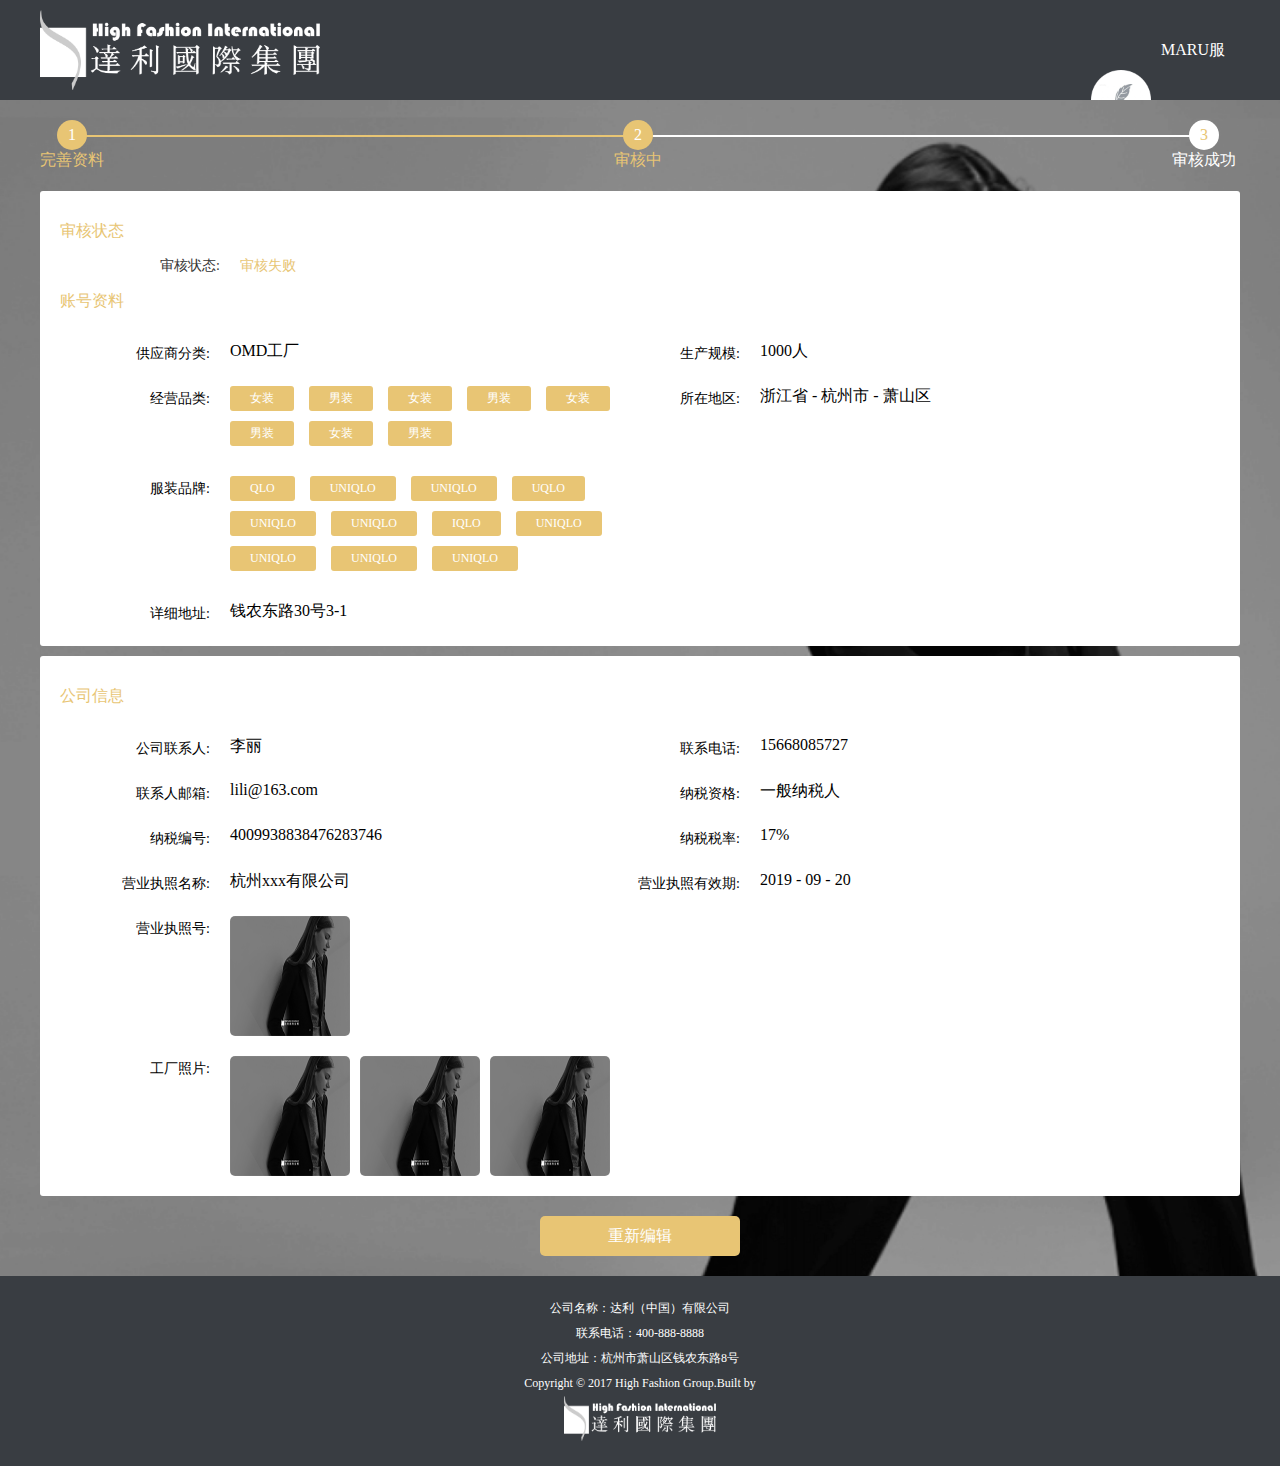
<file: dali/infomationreview.html>
<!DOCTYPE html>
<html lang="en">
<head>
    <meta charset="UTF-8">
    <meta http-equiv="X-UA-Compatible" content="IE=edge,chrome=1">
    <title>审核中</title>
    <link rel="stylesheet" href="css/reset.css">
    <link rel="stylesheet" href="css/main.css">
    <!--<link rel="stylesheet" href="css/infomationreview.css">-->
</head>
<body>
<div class="header">
    <div class="header-main">
        <!--<img src="images/logo.png">-->
        <h1><a href="index.html"></a></h1>
        <p>MARU服装</p>
    </div>
</div>
<p class="head-fg"></p>
<div class="layout infomationreview">
    <div class="infomationtitle">
        <p class="infomationtitle-active"><span>1</span><em>完善资料</em></p>
        <p class="infomationtitle-active"><span>2</span><em>审核中</em></p>
        <p><span>3</span><em>审核成功</em></p>
    </div>
    <div class="supplierclassify supplierclassify-one">
        <h1>审核状态</h1>
        <div class="supplierclassify-radio">
            <strong>审核状态:</strong>
            <p><a href="javascript:void (0)">审核失败</a></p>
        </div>
        <h1>账号资料</h1>
        <div class="supplierclassify-info infomationreview-left">
            <p><em>供应商分类:</em> OMD工厂</p>
            <p>
                <em>经营品类:</em>
                <span class="supplierclassify-infoactive">女装</span>
                <span class="supplierclassify-infoactive">男装</span>
                <span class="supplierclassify-infoactive">女装</span>
                <span class="supplierclassify-infoactive">男装</span>
                <span class="supplierclassify-infoactive">女装</span>
                <span class="supplierclassify-infoactive">男装</span>
                <span class="supplierclassify-infoactive">女装</span>
                <span class="supplierclassify-infoactive">男装</span>
            </p>
            <p>
                <em>服装品牌:</em>
                <span class="supplierclassify-infoactive">QLO</span>
                <span class="supplierclassify-infoactive">UNIQLO</span>
                <span class="supplierclassify-infoactive">UNIQLO</span>
                <span class="supplierclassify-infoactive">UQLO</span>
                <span class="supplierclassify-infoactive">UNIQLO</span>
                <span class="supplierclassify-infoactive">UNIQLO</span>
                <span class="supplierclassify-infoactive">IQLO</span>
                <span class="supplierclassify-infoactive">UNIQLO</span>
                <span class="supplierclassify-infoactive">UNIQLO</span>
                <span class="supplierclassify-infoactive">UNIQLO</span>
                <span class="supplierclassify-infoactive">UNIQLO</span>
            </p>
            <p><em>详细地址:</em>钱农东路30号3-1</p>
        </div>
        <div class="supplierclassify-info infomationreview-right">
            <p><em>生产规模:</em>1000人</p>
            <p><em>所在地区:</em>浙江省 - 杭州市 - 萧山区</p>
        </div>
    </div>
    <div class="companyinfo supplierclassify-one">
        <h1>公司信息</h1>
        <div class="supplierclassify-onetop">
            <div class="supplierclassify-info infomationreview-left">
                <p><em>公司联系人:</em>李丽</p>
                <p><em>联系人邮箱:</em>lili@163.com</p>
                <p><em>纳税编号:</em>4009938838476283746</p>
                <p><em>营业执照名称:</em>杭州xxx有限公司</p>
            </div>
            <div class="supplierclassify-info infomationreview-right">
                <p><em>联系电话:</em>15668085727</p>
                <p><em>纳税资格:</em><i></i>一般纳税人</p>
                <p><em>纳税税率:</em>17%</p>
                <p><em>营业执照有效期:</em> 2019 - 09 - 20</p>
            </div>
        </div>
        <div class="supplierclassify-info supplierclassify-infoimg">
            <p><em>营业执照号:</em><img src="images/logoinbg.png"></p>
            <p>
                <em>工厂照片:</em>
                <img src="images/logoinbg.png" >
                <img src="images/logoinbg.png" >
                <img src="images/logoinbg.png" >
            </p>
        </div>
    </div>
    <div class="infosubmit"><a href="infomation.html">重新编辑</a></div>
</div>
<div class="footer">
    <h1>公司名称：达利（中国）有限公司</h1>
    <h1>联系电话：400-888-8888</h1>
    <h1>公司地址：杭州市萧山区钱农东路8号</h1>
    <h1>Copyright © 2017 High Fashion Group.Built by</h1>
    <img src="images/logo.png" alt="">
</div>
<script src="js/jquery-1.8.3.min.js"></script>
<script>
    window.onload = function () {
        $('.infomationtitle p:last').css({'padding-right':'0'});
        var a = $('.infomationreview .infomationreview-left p');
        for (var i=0;i<a.size();i++){
            var infoh = a.eq(i).height();
            a.eq(i).find('em').css('height',infoh+'px');
            console.info(a.eq(i).find('em').height())
        }
    }
</script>
</body>

</html>
</file>
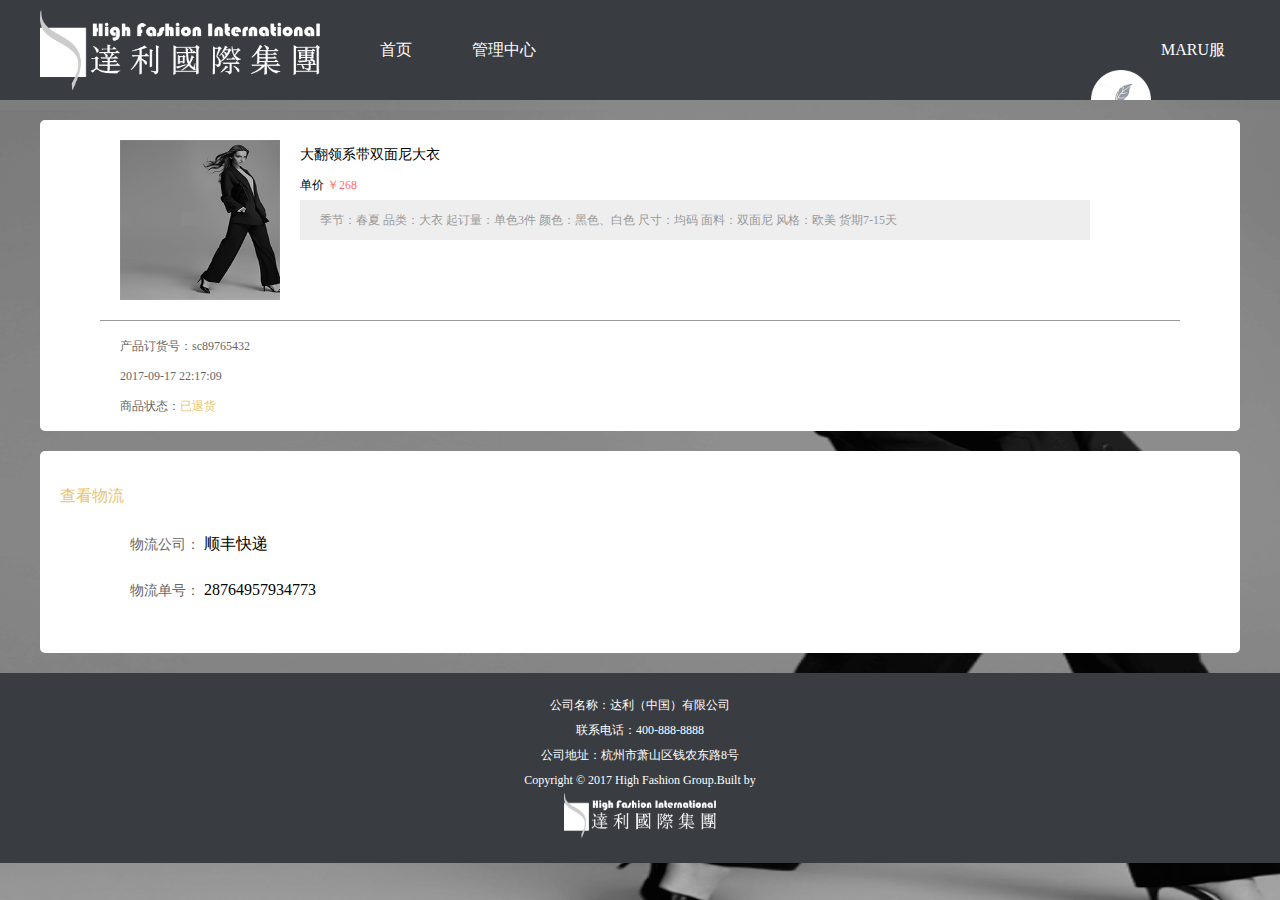
<file: dali/looklogistics.html>
<!DOCTYPE html>
<html lang="en">
<head>
    <meta charset="UTF-8">
    <meta http-equiv="X-UA-Compatible" content="IE=edge,chrome=1">
    <title>已退货</title>
    <link rel="stylesheet" href="css/reset.css">
    <link rel="stylesheet" href="css/main.css">
</head>
<body>
<div class="header">
    <div class="header-main">
        <h1><a href="index.html"></a></h1>
        <ul>
            <li><a href="index.html">首页</a></li>
            <li><a href="homepage.html">管理中心</a></li>
        </ul>
        <p>MARU服装</p>
    </div>
</div>
<p class="head-fg"></p>
<div class="layout looklogistics">
    <div class="looklogistics-goods">
        <div class="homepagelist-one">
            <img src="images/indexbg.png" alt="">
            <h1>大翻领系带双面尼大衣</h1>
            <h2>单价 <span>￥268</span></h2>
            <p>季节：春夏 品类：大衣 起订量：单色3件 颜色：黑色、白色 尺寸：均码 面料：双面尼 风格：欧美 货期7-15天</p>
        </div>
        <div class="looklogistics-goodstext">
            <h3>产品订货号：sc89765432</h3>
            <h3>2017-09-17 22:17:09</h3>
            <h3>商品状态：<span>已退货</span></h3>
        </div>
    </div>
    <div class="looklogistics-info goodsinfomation">
        <h1>查看物流</h1>
        <p><em>物流公司：</em>
            顺丰快递
        </p>
        <p>
            <em>物流单号：</em>
            28764957934773
        </p>
    </div>
</div>
<div class="footer">
    <h1>公司名称：达利（中国）有限公司</h1>
    <h1>联系电话：400-888-8888</h1>
    <h1>公司地址：杭州市萧山区钱农东路8号</h1>
    <h1>Copyright © 2017 High Fashion Group.Built by</h1>
    <img src="images/logo.png" alt="">
</div>
<script src="js/jquery-1.8.3.min.js"></script>
</body>

</html>
</file>
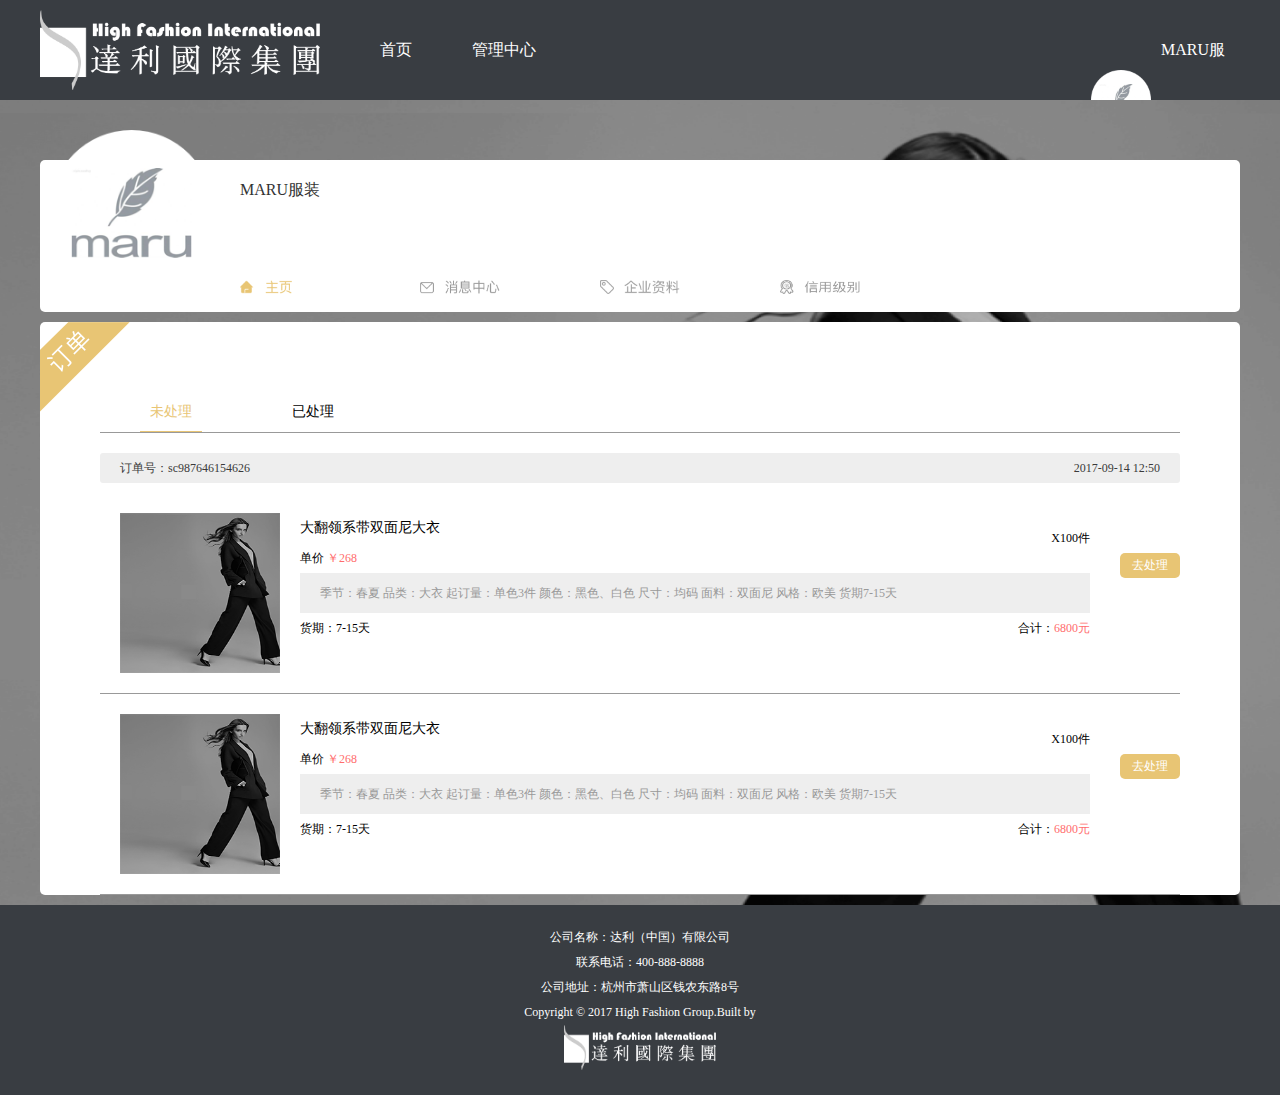
<file: dali/moreorder.html>
<!DOCTYPE html>
<html lang="en">
<head>
    <meta charset="UTF-8">
    <meta http-equiv="X-UA-Compatible" content="IE=edge,chrome=1">
    <title>订单</title>
    <link rel="stylesheet" href="css/reset.css">
    <link rel="stylesheet" href="css/main.css">
</head>
<style>
    .lifirst a{background: url("images/homepage10.png") no-repeat left center;background-size: 52px 14px;}
</style>
<body>
<div class="header">
    <div class="header-main">
        <h1><a href="index.html"></a></h1>
        <ul>
            <li><a href="index.html">首页</a></li>
            <li><a href="homepage.html">管理中心</a></li>
        </ul>
        <p>MARU服装</p>
    </div>
</div>
<p class="head-fg"></p>
<div class="layout homepage">
    <div class="homepagetop">
        <img src="images/head.png" alt="">
        <h1>MARU服装</h1>
        <ul>
            <li class="lifirst"><a href="homepage.html"></a></li>
            <li class="lisecond"><a href="newscenter.html"></a></li>
            <li class="lithird"><a href="companyinfo.html"></a></li>
            <li class="liforth"><a href="creditrating.html"></a></li>
        </ul>
    </div>
    <div class="homepage-reviewing">
        <div class="homepagelist homepageorder">
            <ul class="homepagelist-nav">
                <li class="homepagenav-active">未处理</li>
                <li>已处理</li>
            </ul>
            <div class="ordernumber">订单号：sc987646154626 <p>2017-09-14 12:50</p></div>
            <div class="moreorder-main" style="display: block">
                <div class="homepagelist-one">
                    <img src="images/indexbg.png" alt="">
                    <div class="homepagelist-oneright">
                        <h1>大翻领系带双面尼大衣</h1>
                        <h2>单价 <span>￥268</span></h2>
                        <h3>X100件</h3>
                        <p>季节：春夏 品类：大衣 起订量：单色3件 颜色：黑色、白色 尺寸：均码 面料：双面尼 风格：欧美 货期7-15天</p>
                        <div class="goodstime">货期：7-15天 <h4>合计：<span>6800元</span></h4></div>
                    </div>
                    <div class="gohandle"><a href="orderrevise.html">去处理</a></div>
                </div>
                <div class="homepagelist-one">
                    <img src="images/indexbg.png" alt="">
                    <div class="homepagelist-oneright">
                        <h1>大翻领系带双面尼大衣</h1>
                        <h2>单价 <span>￥268</span></h2>
                        <h3>X100件</h3>
                        <p>季节：春夏 品类：大衣 起订量：单色3件 颜色：黑色、白色 尺寸：均码 面料：双面尼 风格：欧美 货期7-15天</p>
                        <div class="goodstime">货期：7-15天 <h4>合计：<span>6800元</span></h4></div>
                    </div>
                    <div class="gohandle"><a href="orderrevise.html">去处理</a></div>
                </div>
            </div>
            <div class="moreorder-main">
                <div class="homepagelist-one">
                    <img src="images/indexbg.png" alt="">
                    <div class="homepagelist-oneright">
                        <h1>大翻领系带双面尼大衣</h1>
                        <h2>单价 <span>￥268</span></h2>
                        <h3>X100件</h3>
                        <p>季节：春夏 品类：大衣 起订量：单色3件 颜色：黑色、白色 尺寸：均码 面料：双面尼 风格：欧美 货期7-15天</p>
                        <div class="goodstime">货期：7-15天 <h4>合计：<span>6800元</span></h4></div>
                    </div>
                </div>
                <div class="homepagelist-one">
                    <img src="images/indexbg.png" alt="">
                    <div class="homepagelist-oneright">
                        <h1>大翻领系带双面尼大衣</h1>
                        <h2>单价 <span>￥268</span></h2>
                        <h3>X100件</h3>
                        <p>季节：春夏 品类：大衣 起订量：单色3件 颜色：黑色、白色 尺寸：均码 面料：双面尼 风格：欧美 货期7-15天</p>
                        <div class="goodstime">货期：7-15天 <h4>合计：<span>6800元</span></h4></div>
                    </div>
                </div>
            </div>
        </div>
    </div>
</div>
<div class="footer">
    <h1>公司名称：达利（中国）有限公司</h1>
    <h1>联系电话：400-888-8888</h1>
    <h1>公司地址：杭州市萧山区钱农东路8号</h1>
    <h1>Copyright © 2017 High Fashion Group.Built by</h1>
    <img src="images/logo.png" alt="">
</div>
<script src="js/jquery-1.8.3.min.js"></script>
<script>
    $('.homepagelist-nav li').click(function(){
        $(this).addClass('homepagenav-active').siblings().removeClass('homepagenav-active');
        $('.moreorder-main').css('display','none').eq($(this).index()).css('display','block');
    })
</script>
</body>

</html>
</file>
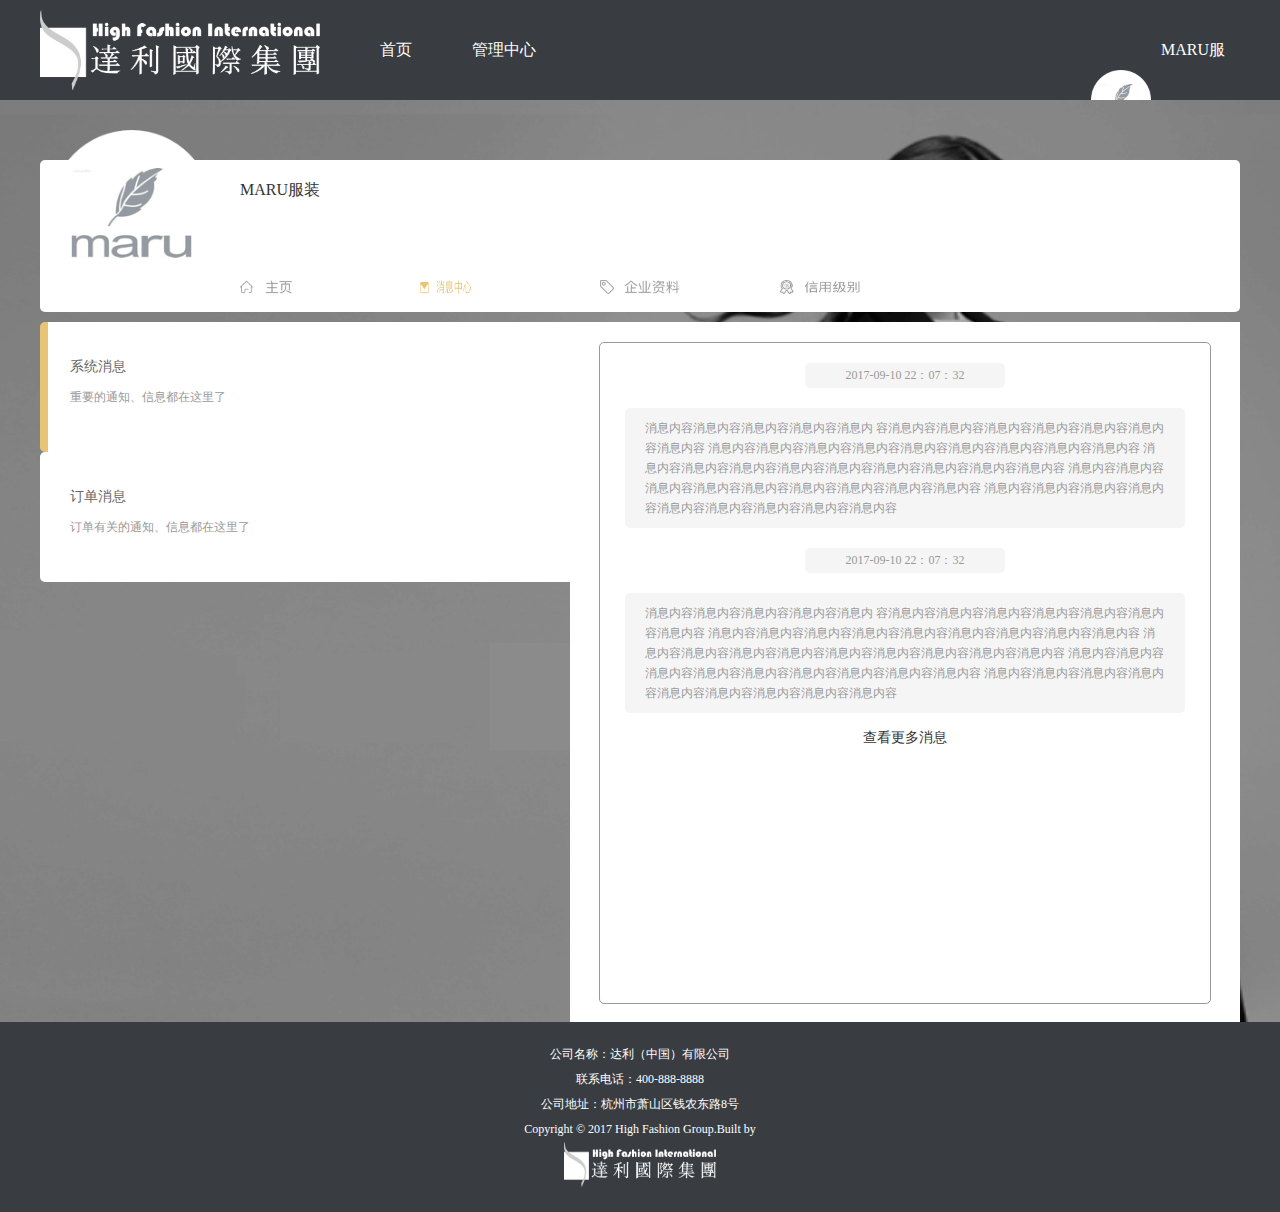
<file: dali/newscenter.html>
<!DOCTYPE html>
<html lang="en">
<head>
    <meta charset="UTF-8">
    <meta http-equiv="X-UA-Compatible" content="IE=edge,chrome=1">
    <title>消息中心</title>
    <link rel="stylesheet" href="css/reset.css">
    <link rel="stylesheet" href="css/main.css">
</head>
<style>
    .lisecond a{background: url("images/homepage20.png") no-repeat left center;background-size: 52px 14px;}
</style>
<body>
<div class="header">
    <div class="header-main">
        <h1><a href="index.html"></a></h1>
        <ul>
            <li><a href="index.html">首页</a></li>
            <li><a href="homepage.html">管理中心</a></li>
        </ul>
        <p>MARU服装</p>
    </div>
</div>
<p class="head-fg"></p>
<div class="layout homepage">
    <div class="homepagetop">
        <img src="images/head.png" alt="">
        <h1>MARU服装</h1>
        <ul>
            <li class="lifirst"><a href="homepage.html"></a></li>
            <li class="lisecond"><a href="newscenter.html"></a></li>
            <li class="lithird"><a href="companyinfo.html"></a></li>
            <li class="liforth"><a href="creditrating.html"></a></li>
        </ul>
    </div>
    <div class="newsmain">
        <div class="newsmain-left">
            <div class="newsmain-leftone newsmain-active">
                系统消息
                <p>重要的通知、信息都在这里了</p>
            </div>
            <div class="newsmain-leftone">
                订单消息
                <p>订单有关的通知、信息都在这里了</p>
            </div>
        </div>
        <div class="newsmain-right">
            <div class="newslist" style="display: block">
                <div class="newslist-one">
                    <h1>2017-09-10 22：07：32</h1>
                    <p>
                        消息内容消息内容消息内容消息内容消息内
                        容消息内容消息内容消息内容消息内容消息内容消息内容消息内容
                        消息内容消息内容消息内容消息内容消息内容消息内容消息内容消息内容消息内容
                        消息内容消息内容消息内容消息内容消息内容消息内容消息内容消息内容消息内容
                        消息内容消息内容消息内容消息内容消息内容消息内容消息内容消息内容消息内容
                        消息内容消息内容消息内容消息内容消息内容消息内容消息内容消息内容消息内容
                    </p>
                </div>
                <div class="newslist-one">
                    <h1>2017-09-10 22：07：32</h1>
                    <p>
                        消息内容消息内容消息内容消息内容消息内
                        容消息内容消息内容消息内容消息内容消息内容消息内容消息内容
                        消息内容消息内容消息内容消息内容消息内容消息内容消息内容消息内容消息内容
                        消息内容消息内容消息内容消息内容消息内容消息内容消息内容消息内容消息内容
                        消息内容消息内容消息内容消息内容消息内容消息内容消息内容消息内容消息内容
                        消息内容消息内容消息内容消息内容消息内容消息内容消息内容消息内容消息内容
                    </p>
                </div>
                <a href="#">查看更多消息</a>
            </div>
            <div class="newslist">
                <div class="newslist-one">
                    <h1>2017-09-10 22：07：32</h1>
                    <p>
                        订单消息订单消息订单消息订单消息订单消息订单消息订单消息
                        订单消息订单消息订单消息订单消息订单消息订单消息订单消息订单消息
                        订单消息订单消息订单消息订单消息订单消息订单消息订单消息订单消息
                        订单消息订单消息订单消息订单消息订单消息订单消息订单消息订单消息订单消息订单消息
                        订单消息订单消息订单消息订单消息订单消息订单消息
                        订单消息订单消息订单消息订单消息订单消息订单消息订单消息
                        订单消息订单消息订单消息订单消息订单消息订单消息订单消息订单消息
                    </p>
                </div>
                <div class="newslist-one">
                    <h1>2017-09-10 22：07：32</h1>
                    <p>
                        消息内容消息内容消息内容消息内容消息内
                        容消息内容消息内容消息内容消息内容消息内容消息内容消息内容
                        消息内容消息内容消息内容消息内容消息内容消息内容消息内容消息内容消息内容
                        消息内容消息内容消息内容消息内容消息内容消息内容消息内容消息内容消息内容
                        消息内容消息内容消息内容消息内容消息内容消息内容消息内容消息内容消息内容
                        消息内容消息内容消息内容消息内容消息内容消息内容消息内容消息内容消息内容
                    </p>
                </div>
                <a href="#">查看更多消息</a>
            </div>
        </div>
    </div>
</div>
<div class="footer">
    <h1>公司名称：达利（中国）有限公司</h1>
    <h1>联系电话：400-888-8888</h1>
    <h1>公司地址：杭州市萧山区钱农东路8号</h1>
    <h1>Copyright © 2017 High Fashion Group.Built by</h1>
    <img src="images/logo.png" alt="">
</div>
<script src="js/jquery-1.8.3.min.js"></script>
<script>
$('.newsmain-leftone').click(function(){
    $(this).addClass('newsmain-active').siblings().removeClass('newsmain-active');
    $('.newslist').css('display','none').eq($(this).index()).css('display','block');
})
</script>
</body>
</html>
</file>
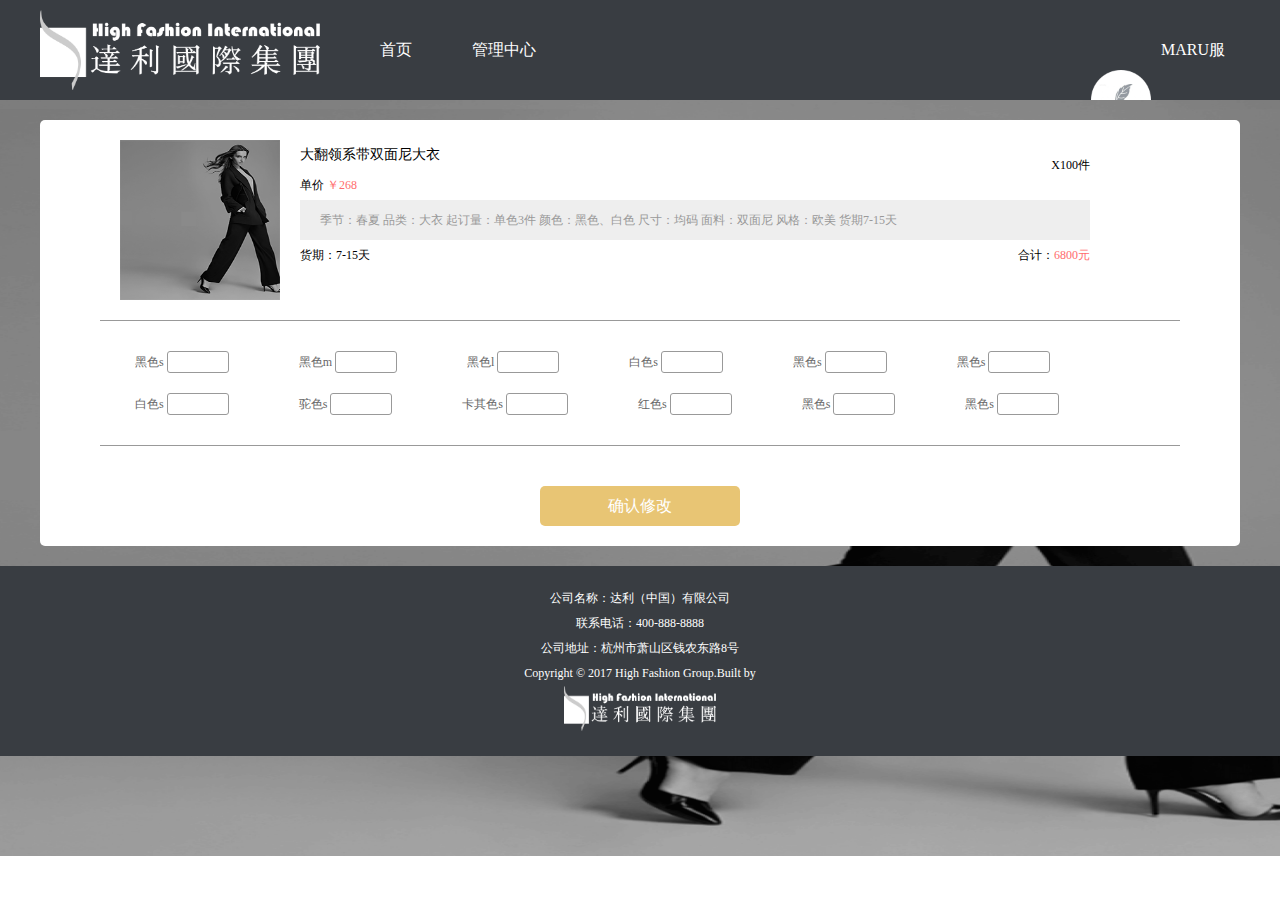
<file: dali/orderrevise.html>
<!DOCTYPE html>
<html lang="en">
<head>
    <meta charset="UTF-8">
    <meta http-equiv="X-UA-Compatible" content="IE=edge,chrome=1">
    <title>修改订单</title>
    <link rel="stylesheet" href="css/reset.css">
    <link rel="stylesheet" href="css/main.css">
</head>
<body>
<div class="header">
    <div class="header-main">
        <h1><a href="index.html"></a></h1>
        <ul>
            <li><a href="index.html">首页</a></li>
            <li><a href="homepage.html">管理中心</a></li>
        </ul>
        <p>MARU服装</p>
    </div>
</div>
<p class="head-fg"></p>
<div class="layout orderrevise">
    <div class="homepagelist-one">
        <img src="images/indexbg.png" alt="">
        <div class="homepagelist-oneright">
            <h1>大翻领系带双面尼大衣</h1>
            <h2>单价 <span>￥268</span></h2>
            <h3>X100件</h3>
            <p>季节：春夏 品类：大衣 起订量：单色3件 颜色：黑色、白色 尺寸：均码 面料：双面尼 风格：欧美 货期7-15天</p>
            <div class="goodstime">货期：7-15天 <h4>合计：<span>6800元</span></h4></div>
        </div>
    </div>
    <ul class="orderrevise-color">
        <li>黑色s <input type="text"></li>
        <li>黑色m <input type="text"></li>
        <li>黑色l <input type="text"></li>
        <li>白色s <input type="text"></li>
        <li>黑色s <input type="text"></li>
        <li>黑色s <input type="text"></li>
        <li>白色s <input type="text"></li>
        <li>驼色s <input type="text"></li>
        <li>卡其色s <input type="text"></li>
        <li>红色s <input type="text"></li>
        <li>黑色s <input type="text"></li>
        <li>黑色s <input type="text"></li>
    </ul>
    <div class="infosubmit">确认修改</div>
</div>
<div class="footer">
    <h1>公司名称：达利（中国）有限公司</h1>
    <h1>联系电话：400-888-8888</h1>
    <h1>公司地址：杭州市萧山区钱农东路8号</h1>
    <h1>Copyright © 2017 High Fashion Group.Built by</h1>
    <img src="images/logo.png" alt="">
</div>
<script src="js/jquery-1.8.3.min.js"></script>
</body>

</html>
</file>
<file: dali/css/main.css>
/*登录*/
body{background: url("../images/indexbg1.png") no-repeat left 100px;background-size: 100% 100%;  position: relative;}
.layout{width: 1200px;margin: auto}
.hidden{
    display: none;}
.header{background: #393d42;width: 100%;height: 100px;position: fixed;
    top:0;z-index: 99999}
.header-main{width: 1200px;margin: auto;height: 100px;overflow: hidden;position: relative}
.header-main h1{
    float: left;
    width: 280px;
    height: 100%;
}
.header-main h1 a{
    display: block;
    width:100%;
    height: 100%;
    background: url("../images/logo.png") no-repeat left center;
    background-size: 100% 80px;
}
.header-main p{
    float: right;
    padding-left: 70px;
    background: url("../images/head.png") no-repeat left center;
    background-size: 60px 60px;
    width: 79px;
    line-height: 100px;
    color: #ffffff;
}
.header-main ul{
    float: left;
    overflow: hidden;
    margin-left: 30px;
}
.header-main ul li{
    float: left;
    color: #ffffff;
    line-height: 100px;
    padding: 0 30px;
    font-size: 16px;
}
.header-main ul .header-active{
    background: #E8C574;
}

.header-main ul li a{
    color: #ffffff;
}
.infomationtitle{
    margin: 20px 0;
    overflow: hidden;
    background: url("../images/Rectangle.png") no-repeat 28px 15px;background-size: 1140px 2px;
}
.infomationtitle p{
    float: left;
    padding-right: 510px;

}
.infomationtitle p span,.infomationtitle p em{
    display: block;
}
.infomationtitle p span{
    width: 30px;
    height: 30px;
    border-radius: 100% 100%;
    background: #ffffff;
    color: #E8C574;
    line-height: 30px;
    text-align: center;
    margin: auto;
}
.infomationtitle p em{
    color: #ffffff;
}

.infomationtitle .infomationtitle-active  span{
    background: #E8C574;
    color: #ffffff;
}
.infomationtitle .infomationtitle-active  em{
    color: #E8C574
}
.supplierclassify{
    margin-top: 20px;
}
.supplierclassify-one{
    background: #ffffff;
    border-radius: 3px;
    padding: 20px;
}
.supplierclassify-one h1{
    color: #E8C574;
    line-height: 40px;
    font-size:16px;
}
 .supplierclassify-radio{
    margin-left: 50px;
    color: #333333;
     overflow: hidden;
     font-size: 14px;
}
.supplierclassify-radio p{
    /*display: inline-block;*/
    line-height: 30px;
    position: relative;
    margin-right: 20px;
    float: left;
}
 .supplierclassify-radio input[type="radio"]{
    /*background: url("../images/radiocheck.png") no-repeat;*/
    /*background-size: 100% 100%;*/
    /*opacity: 0;*/
    display: none;
}
 .supplierclassify-radio em{
    display: inline-block;
    width: 15px;
    height: 15px;
    position: absolute;
    left: 0;
    top: 7px;
    background: url("../images/radiocheck.png") no-repeat;
    background-size: 100% 100%;
}
.supplierclassify-radio strong{
    width: 110px;
    text-align: right;
    display: block;
    float: left;
    line-height: 30px;
    margin-right: 20px;
}
 .supplierclassify-radio .supplierclassify-radiochecked{
    background: url("../images/radiochecked.png") no-repeat;
    background-size: 100% 100%;
}
.supplierclassify-radio span{
    display: inline-block;
    margin-left: 25px;
}
.supplierclassify-info p{
    margin:20px 0 0 50px;
    overflow: hidden;
}
.supplierclassify-info p em{
    display: block;
    float: left;
    margin-right: 20px;
    font-size:14px;
    line-height: 25px;
    width: 110px;
    text-align: right;
}
.supplierclassify-info p span{
    float: left;
    display: block;
    height: 25px;
    padding: 0 20px;
    color: #999999;
    border: 1px solid #999999;
    border-radius: 3px;
    line-height: 25px;
    margin-right: 15px;
    font-size: 12px;
}
.supplierclassify-info p .supplierclassify-infoactive{
    background: #E8C574;
    color: #ffffff;
    border: none;
}
.supplierclassify-info p input[type="text"]{
    display: block;
    float: left;
    border: 1px solid #999999;
    line-height: 25px;
    padding: 0 10px;
    border-radius: 3px;
}
.supplierclassify-info p strong{
    color: #999999;
    font-size: 12px;
}
.supplierclassify-info p select{
    -moz-appearance:none;
    -webkit-appearance:none;
    appearance:none;
    background: #ffffff;
    padding:0 20px 0 10px;
    text-align: center;
    background: url("../images/xiala.png") no-repeat 95% center;
    background-size: 10px 6px;
    line-height: 25px;
}
.supplierclassify-info p textarea{
    resize:none;
    padding:0 10px;
    line-height: 25px;
    min-height: 50px;
    outline: none;
    border-radius: 3px;
    border: 1px solid #999999;
    width: 800px;
}
.companyinfo{
    margin:10px 0 20px;
}
.companyinfo .supplierclassify-radio {
    margin: 20px 0 0 50px;
}
.supplierclassify-info p img{
    width: 120px;
    height: 120px;
    display: block;
    float: left;
    margin-right: 10px;
    border-radius: 5px;
}
.infosubmit{
    background: #E8C574;
    color: #ffffff;
    width: 200px;
    margin:20px auto;
    text-align: center;
    line-height: 40px;
    border-radius: 5px;
}


/*审核中*/
.infomationreview .infomationtitle{ background: url("../images/infomationreview.png") no-repeat 28px 15px;background-size: 1125px 2px;  }
.infomationreview .supplierclassify-one{overflow: hidden;clear: both}
.infomationreview .supplierclassify-radio p a{color: #E8C574}
/*.infomationreview{overflow: hidden}*/
.infomationreview .supplierclassify-info{overflow: hidden}

.infomationreview .infomationreview-left,.infomationreview .infomationreview-right{width: 530px;float: left }
.infomationreview .infomationreview-left{margin-left: 40px;}
.infomationreview .supplierclassify-info p{margin: 0;margin-top: 20px;}
.infomationreview .supplierclassify-info p em{height: 100%;}
.infomationreview .supplierclassify-info p span{margin-bottom: 10px;}
.supplierclassify-onetop{overflow: hidden}
.supplierclassify-infoimg{margin-left: 40px;}
.infomationreview .companyinfo .supplierclassify-info p em{width: 110px;}
/*首页*/
.indexlist{
    margin:20px 0;
}
.indexlist img{
    display: block;
    height: 237px;
    width:100%;
}
.indexlisttext{
    background: #ffffff;
    padding: 10px 30px;
    position: relative;
}
.indexlist h1{
    font-size: 14px;
    line-height: 30px;
}
.indexlist p{
    color: #999999;
    font-size: 12px;
    line-height: 20px;
}
.indexlist ul{
    padding-left: 15px;
}
.indexlist ul li{
    list-style-type:disc;
    color: #999999;
    font-size: 12px;
    line-height: 25px;
}

.indexlistbtn{
    border-radius: 5px;
    background: #e8c574;
    text-align: center;
    width: 150px;
    line-height: 30px;
    position: absolute;
    bottom: 20px;
    right: 20px;
}
/*.indexlistbtn a{*/
    /*color: #ffffff;*/
/*}*/
.indexlistbtnover{
    background: #cccccc;
}

/*商品信息*/
.goodsinfomation{
    background: #ffffff;
    border-radius: 5px;
    margin: 20px auto;
    padding: 30px 0;
}
.goodsinfomation h1{
    color:#E8C574;
    font-size: 16px;
    line-height: 30px;
    padding:0 20px;
    margin-bottom:20px;

}
.goodsinfomation p{
    margin-left: 50px;
    margin-bottom:20px;
    /*overflow: hidden;*/
    line-height: 25px;
}
.goodsinfomation p em{
    display:inline-block;
    width: 110px;
    text-align: right;
    font-size: 14px;
    line-height: 25px;
    color: #666666;
}
.goodsinfomation p input[type="text"]{
    display: inline-block;
    border:1px solid #999999;
    /*background: url("../images/iconcheck.png") no-repeat;*/
    /*background-size: 100% 100%;*/
    line-height: 25px;
    border-radius: 5px;
    padding: 0 10px;
    width: 300px;
    font-size:12px;
}
.goodsinfomation p span{
    display: inline-block;
    color: #999999;
    line-height: 25px;
    padding:0 20px;
    /*border:1px solid #999999;*/
    background: url("../images/iconcheck.png") no-repeat;
    background-size: 100% 100%;
    margin-right: 10px;
    font-size: 12px;
    position: relative;
}
.goodsinfomation p .spanactive{
    background: url("../images/iconchecked.png") no-repeat;
    background-size: 100% 100%;
    color: #ffffff;
    border:none;
}
.goodsinfomation p select{
    -moz-appearance:none;
    -webkit-appearance:none;
    appearance:none;
    background: #ffffff;
    padding:0 20px 0 5px;
    background: url("../images/xiala.png") no-repeat 95% center;
    background-size: 10px 6px;
    line-height: 25px;
    font-size:12px;
    color: #999999;
    outline:none;
    min-width: 68px;
}
.goodsinfomation .emtext{
    overflow: hidden;
}
.goodsinfomation .emtext textarea{
    resize:none;
    padding:0 10px;
    line-height: 25px;
    min-height: 50px;
    outline: none;
    border-radius: 3px;
    border: 1px solid #999999;
    width: 800px;
    display:block;
    float: left;
}
.goodsinfomation .emtext em{
    display: block;
    float: left;
}
.goodsinfomation p strong{
    display: inline-block;
    /*width: 15px;*/
    padding-left: 20px;
    margin-right: 10px;
    height: 25px;
    background: url("../images/radiocheck.png") no-repeat left center;
    background-size: 15px 15px;
}
.goodsinfomation p .goodsinfomation-radiochecked{
    background: url("../images/radiochecked.png") no-repeat left center;
    background-size: 15px 15px;
}
.goodsinfomation .addcolor{
    margin-bottom: 50px;
}
.goodsinfomation .addcolor span{
    padding: 0 30px;
    background:#E8C574 url("../images/combinedclose.png") no-repeat 95% 3px;
    background-size: 8px 8px;
    border-radius: 5px;
}
.goodsinfomation .addcolor .addspan {
    background: #ffffff;
    border:1px solid #999999;
    border-radius: 3px;
}

.goodsinfomation p span input[type="text"]{
    display: block;
    position: absolute;
    bottom: -30px;
    left:0;
    width: 70%;
    background: url("../images/combined.png") no-repeat left center;
    border: none;
    background-size: 100% 100%;
    /*text-align: center;*/
    line-height: 25px;
    padding-top: 5px;
}
.goodsinfomation .istax{
    position: relative;
    margin-bottom: 50px;
}
.goodsinfomation .istax input[type="text"]{
    display: block;
    position: absolute;
    bottom: -35px;
    left: 115px;
    background: url("../images/combined.png") no-repeat left center;
    border: none;
    background-size: 100% 100%;
    line-height: 25px;
    padding-top:5px;
    width: 9%;
}
.goodsinfomation p img{
    display: block;
    float: left;
    width: 120px;
    height: 120px;
    margin-right: 10px;
}
/*商品提交完成*/
.goodssubmit{
    margin-top: 20px;

}
.goodssubmit img{
    display: block;
    width: 120px;
    height: 120px;
    margin:auto;
}
.goodssubmit h1{
    line-height:50px;
    text-align: center;
    color: #ffffff;
}
.backsubmit{
    background: #E8C574;
    color: #ffffff;
    width: 150px;
    margin:200px auto 20px;
    text-align: center;
    line-height: 40px;
    border-radius: 5px;
}
.homepage{
    margin-top: 60px;
}
.homepagetop{
    height: 152px;
    background: #ffffff;
    border-radius: 5px;
    position: relative;
}
.homepagetop img{
    display: block;
    width: 163px;
    height: 163px;
    position: absolute;
    top: -30px;
    left: 10px;
}
.homepagetop h1{
    margin-left: 200px;
    line-height: 60px;
    color: #333333;
}

.homepagetop ul{
    margin-left: 200px;
    overflow: hidden;
    margin-top: 52px;
}
.homepagetop ul li{
    display: block;
    float: left;
    font-size: 14px;
    margin-right: 100px;
    height:30px;
    width: 80px;
}
.homepagetop ul li a{
    display: block;
    width:100%;
    height:100%;
}
.lifirst a{background: url("../images/homepage1.png") no-repeat left center;background-size: 52px 14px;}
.lisecond a{background: url("../images/homepage2.png") no-repeat left center;background-size: 80px 14px;}
.lithird a{background: url("../images/homepage3.png") no-repeat left center;background-size: 80px 14px;}
.liforth a{background: url("../images/homepage4.png") no-repeat left center;background-size: 80px 14px;}
.homepagelist{
    background: #ffffff;
    margin: 10px auto 10px;
    border-radius: 5px;
    overflow: hidden;

}
.homepagegoods{
    background:#ffffff url("../images/goodsjb.png") no-repeat left top;
    background-size: 90px 90px;

}
.homepagelist-nav{
    border-bottom: 1px solid #999999;
    overflow: hidden;
    margin: 70px 60px 20px;
}
.homepagelist-nav li{
    display: block;
    float: left;
    padding: 0 10px;
    margin: 0 40px;
    line-height: 40px;
    font-size: 14px;
}
.homepagelist-nav .homepagenav-active{
    color: #E8C574;
    background: url("../images/Rectangle 7@3x.png") no-repeat left 39px;
    background-size: 100% 1px;
}
.homepagelist-one{
    overflow: hidden;
    margin:0 60px;
    padding:20px 0;
    border-bottom:1px solid #999999;
    position: relative;
}
.homepagelist-one img{
    display: block;
    float: left;
    width: 160px;
    height: 160px;
    margin:0 20px;

}
.homepagelist-one h1{
    line-height: 30px;
    font-size: 14px;
    width: 700px;
}
.homepagelist-one h2{
    font-size:12px;
    line-height:30px;
    width: 700px;
}
.homepagelist-one span{
    color: #ff6d6d;
}
.homepagelist-one p{
    background: #eeeeee;
    line-height:40px;
    font-size: 12px;
    color: #999999;
    padding:0 20px;
    width: 750px;
    float: left;
}
.moregoods{
    width:150px;
    margin:20px auto;
    text-align: center;
    border:1px solid #E8C574;
    line-height:30px;
    border-radius: 5px;
    color: #E8C574;
}

.homepageorder{
    background:#ffffff url("../images/orderjb.png") no-repeat left top;
    background-size: 90px 90px;
}
.ordernumber{
    line-height: 30px;
    background: #eeeeee;
    padding: 0 20px;
    margin: 10px 60px;
    overflow: hidden;
    font-size: 12px;
    border-radius: 3px;
    color: #3a3a3a;
}

.ordernumber p{
    float: right;
}
.homepagelist-oneright{
    position: relative;
    width: 790px;
    margin-left: 200px;
}
.homepagelist-oneright h3{
    /*width: 120px;*/
    line-height:30px;
    position: absolute;
    right: 0;
    top: 10px;
    font-size: 12px;
}
.gohandle{
    width: 60px;
    position: absolute;
    top: 60px;
    right: 0;
    color: #ffffff;
    text-align: center;
    line-height: 25px;
    background: #E8C574;
    border-radius: 5px;
    font-size: 12px;
}

.goprint{
    width: 70px;
    position: absolute;
    bottom: 40px;
    right: 0;
    color: #ffffff;
    text-align: center;
    line-height: 25px;
    background: #E8C574;
    border-radius: 5px;
    font-size: 12px;
}
.homepage-main{
    display: none;
}

.print{
    background: #ffffff;
    margin: 10px 0;
    border-radius: 5px;
    overflow: hidden;
}
.print-info{
    margin:20px 30px;
    overflow: hidden;
    /*width: 674px;*/
    padding:10px 233px;
    border-bottom:1px solid #999999;
}
.print-fornt,.print-rear{
    width: 170px;
}
.print-fornt p,.print-rear p{
    border: 1px solid #999999;
    border-radius: 5px;
    height: 300px;
}
.print-fornt{
    float: left;
}
.print-rear {
    float: right;
}
.print-info h1{
    text-align: center;
    line-height: 50px;
    font-size: 12px;
}

.print-info p span{
    width: 130px;
    display: block;
    height: 130px;
    background:url("../images/head.png") no-repeat;
    background-size: 100% 100%;
    margin:auto;
}
.print-info p em{
    display: block;
    line-height: 20px;
    text-align: center;
    font-size:12px;
    margin-bottom: 20px;
}

.print-info p img{
    display: block;
    width: 75px;
    height: 75px;
    margin:auto;
}
.print-info p strong{
    display: block;
    color: #999999;
    font-size: 12px;
    line-height: 25px;
    padding-left: 20px;
}
.printbtn{
    width: 160px;
    color: #ffffff;
    text-align: center;
    background: #E8C574;
    border-radius: 5px;
    line-height: 30px;
    margin:0 auto 20px;
}
/*发货中*/
.homepagelist-one em{
    display: block;
    position: absolute;
    right:0;
    line-height: 30px;
    top:20px;
    font-size: 14px;
    color: #FF6D6D;
}
.homepagelist-one .buyover{
    color: #aee770;
}
.homepagelist-one a{
    color: #ffffff;
}

/*查看物流信息*/
.looklogistics-goods{
    background: #ffffff;
    width: 1200px;
    margin:20px 0 10px;
    border-radius: 5px;
    overflow: hidden;
}
.looklogistics-goodstext{
    margin:10px 0;
}
.looklogistics-goods h3{
    margin:0 80px;
    line-height: 30px;
    color: #666666;
    font-size: 12px;
}
.looklogistics-goods h3 span{
    color: #E8C574;
}

.orderrevise{
    background: #ffffff;
    margin:20px auto;
    border-radius: 5px;
    overflow: hidden;
}

/*修改订单*/
.goodstime{
    line-height:30px;
    overflow: hidden;
    font-size: 12px;
    width:100%;
}
 .goodstime h4{
    float: right;
}
.orderrevise-color{
    overflow: hidden;
    border-bottom: 1px solid #999999;
    margin:20px 60px 40px;
    padding:10px 0;
}
.orderrevise-color li{
    float: left;
    display: block;
    color: #666666;
    font-size: 12px;
    line-height:20px;
    padding:0 35px;
    margin-bottom: 20px;
}
.orderrevise-color li input{
    border: 1px solid #999999;
    line-height:20px;
    text-align: center;
    width: 60px;
    border-radius: 3px;
}
.moreorder-main{
    display: none;
}
/*消息中心*/
.newsmain{
    overflow: hidden;
    margin-top:10px;
}
.newsmain-left{
    width: 530px;
    float: left;
}
.newsmain-leftone{
    background: #ffffff;
    border-radius: 5px 0 0 5px;
    padding:30px 30px 40px;
    font-size: 14px;
    color: #666666;
    line-height:30px;
}
.newsmain-leftone p{
    line-height: 30px;
    font-size: 12px;
    color: #999999;
}
.newsmain-active{
    background: #ffffff url("../images/newsnav.png") no-repeat left top;
    background-size: 8px 100%;
}
.newsmain-right{
    float: right;
    background: #ffffff;
    width: 670px;
    height: 700px;
}
.newslist{
    width:610px;
    margin:20px auto;
    border:1px solid #999999;
    border-radius: 5px;
    height: 660px;
    overflow-y: scroll;
    display: none;
}

.newslist-one h1,.newslist-one p{
    background: #f5f5f5;
    color: #999999;
    font-size: 12px;
    border-radius: 5px;
}
.newslist-one h1{
    line-height:25px;
    text-align: center;
    margin:20px auto;
    width:200px;
}
.newslist-one p{
    padding: 10px 20px;
    line-height:20px;
    width: 520px;
    margin:auto;
}
.newslist a{
    display: block;
    margin:auto;
    line-height:50px;
    font-size:14px;
    color: #333333;
    text-align: center;
}

/*企业资料*/
.companyinfo-main{
    margin:60px auto 20px;
}

.creditrating{
    background: #ffffff;
    margin: 20px auto;
    overflow: hidden;
    border-radius: 5px;
}
.creditrating img{
    display: block;
    margin:20px auto;
}
.creditrating p{
    width:800px;
    margin:0 auto 40px;
    padding: 0 150px 20px;
    text-align: center;
    line-height:20px;
    font-size: 14px;
    color: #666666;
    border-bottom: 1px solid #999999;
}

.infosubmit a,.backsubmit a,.indexlistbtn a{
    color: #ffffff;
    display: block;
    width:100%;
    height:100%;
}
.moregoods a{
    color: #E8C574;
    display: block;
    width:100%;
    height:100%;
}

.footer{
    background: #393D42;
    height: 150px;
    padding:20px 0;
    /*position: fixed;*/
    /*bottom:0;*/
    /*left:0;*/
    width: 100%;
}
.footer h1{
    color: #ffffff;
    font-size: 12px;
    line-height: 25px;
    text-align: center;
}
.footer img{
    display: block;
    width: 152px;
    height: 45px;
    margin: auto;
}















.head-fg{
    height:100px;
}
/*?/
</file>
<file: dali/css/infomationreview.css>
.infomationreview .infomationtitle{ background: url("../images/infomationreview.png") no-repeat 28px 15px;background-size: 1125px 2px;  }
.infomationreview .supplierclassify-one{overflow: hidden;clear: both}
.infomationreview .supplierclassify-radio p a{color: #E8C574}
.infomationreview{overflow: hidden}
.infomationreview .supplierclassify-info{overflow: hidden}

.infomationreview .infomationreview-left,.infomationreview .infomationreview-right{width: 530px;float: left }
.infomationreview .infomationreview-left{margin-left: 40px;}
.infomationreview .supplierclassify-info p{margin: 0;margin-top: 20px;}
.infomationreview .supplierclassify-info p em{height: 100%;}
.infomationreview .supplierclassify-info p span{margin-bottom: 10px;}
.supplierclassify-onetop{overflow: hidden}
.supplierclassify-infoimg{margin-left: 40px;}
.infomationreview .companyinfo .supplierclassify-info p em{width: 110px;}














































































/**/
</file>
